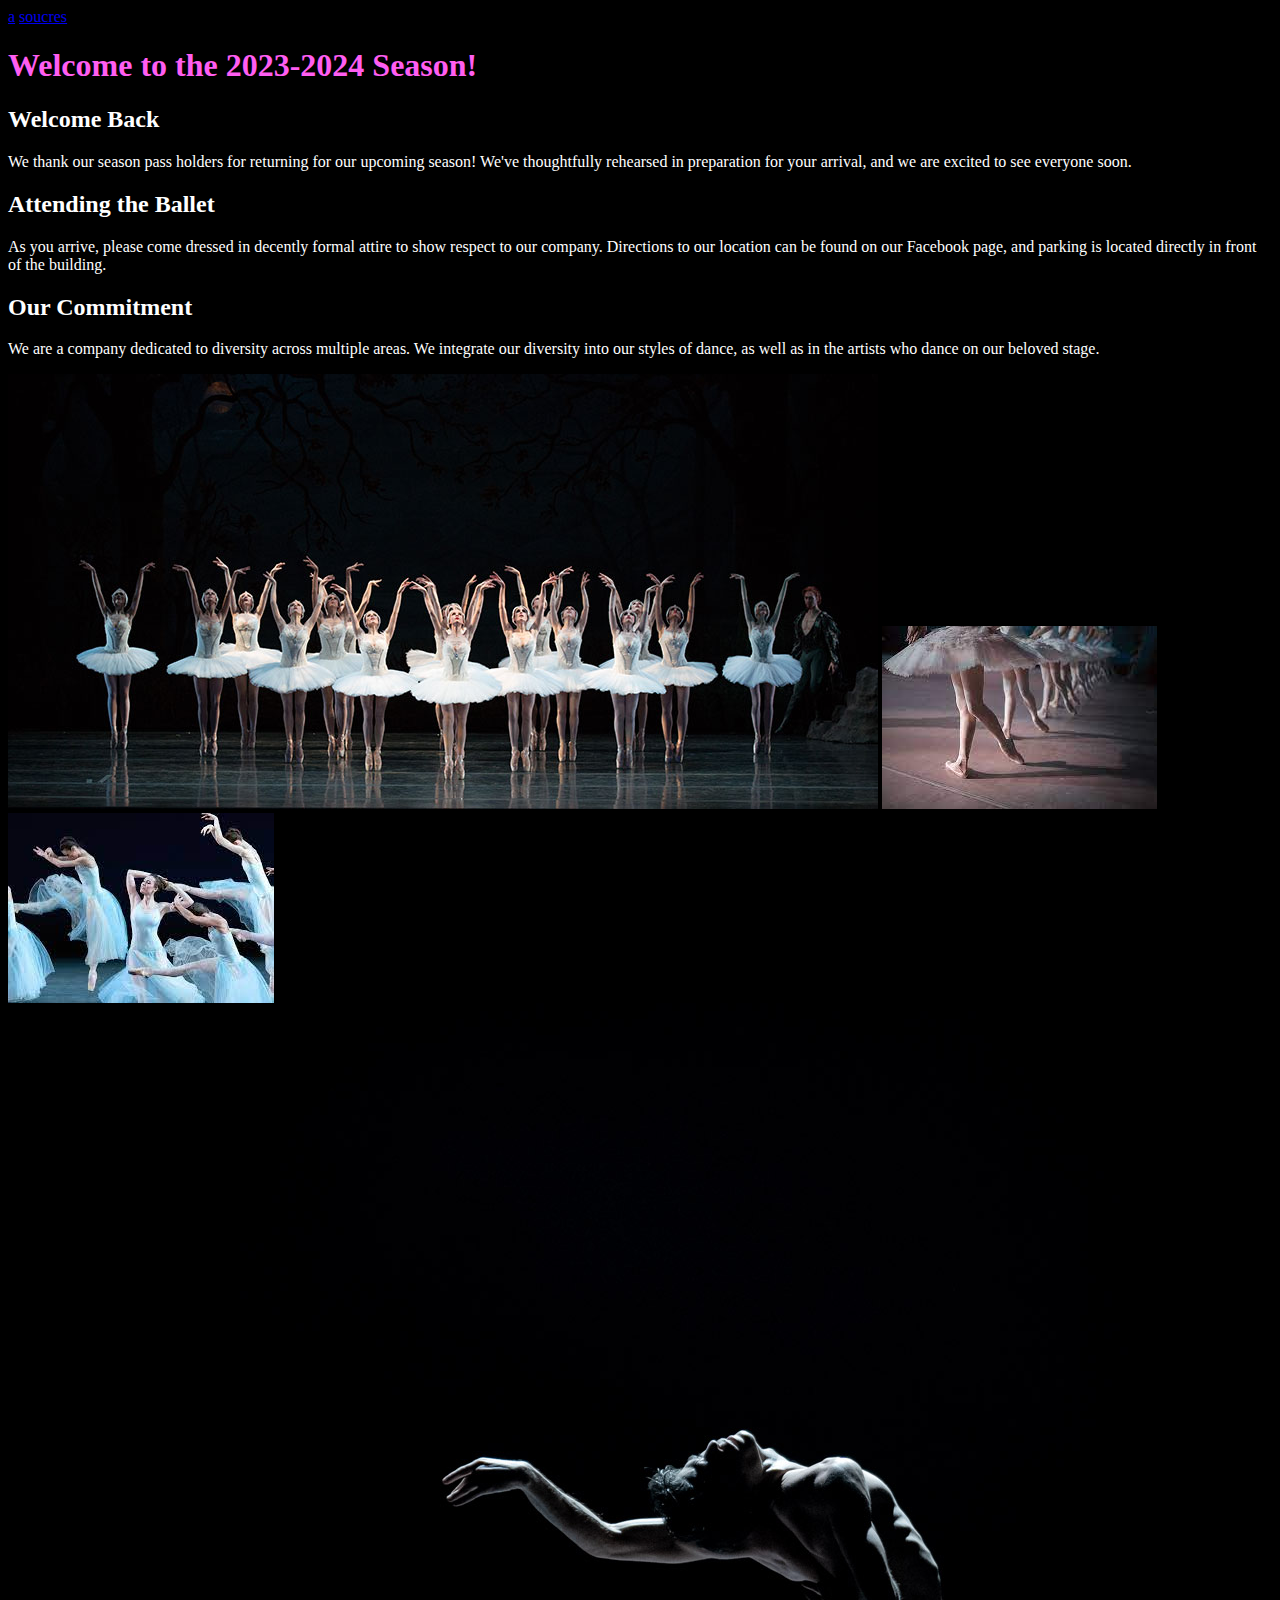
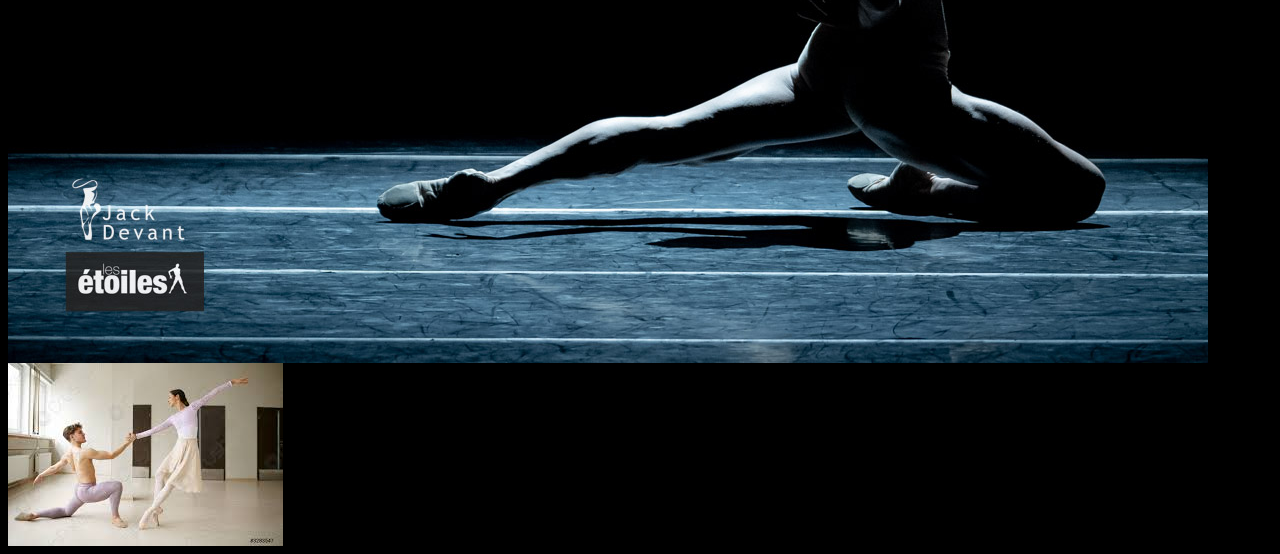
<file: six/index.html>
<html>
<head><title>Genovay Ballet</title>
<style>
	body {
		background: black;
		color: white;
		font-family: serif
	}

	h1 {
		color: #FF5EF1;
		font-family: cursive;
	}
</style>
</head>
<body>
<nav>
	<a href="a.html">a</a>
	<a href="sorces.html">soucres</a>
</nav>
<h1>Welcome to the 2023-2024 Season!</h1>

<h2>Welcome Back</h2>
<p>
	We thank our season pass holders for returning for our upcoming season! We've thoughtfully rehearsed in preparation for your arrival, and we are excited to see everyone soon.
</p>

<h2>Attending the Ballet</h2>
<p>
	As you arrive, please come dressed in decently formal attire to show respect to our company. Directions to our location can be found on our Facebook page, and parking is located directly in front of the building.
</p>

<h2>Our Commitment</h2>
<p>
	We are a company dedicated to diversity across multiple areas. We integrate our diversity into our styles of dance, as well as in the artists who dance on our beloved stage.
</p>
<img src="ballet1.jpg"/>
<img src="ballet2.jpg"/>
<img src="ballet3.jpg"/>
<img src="ballet4.jpg"/>
<img src="ballet5.jpg"/>
</body>
</html>
</file>
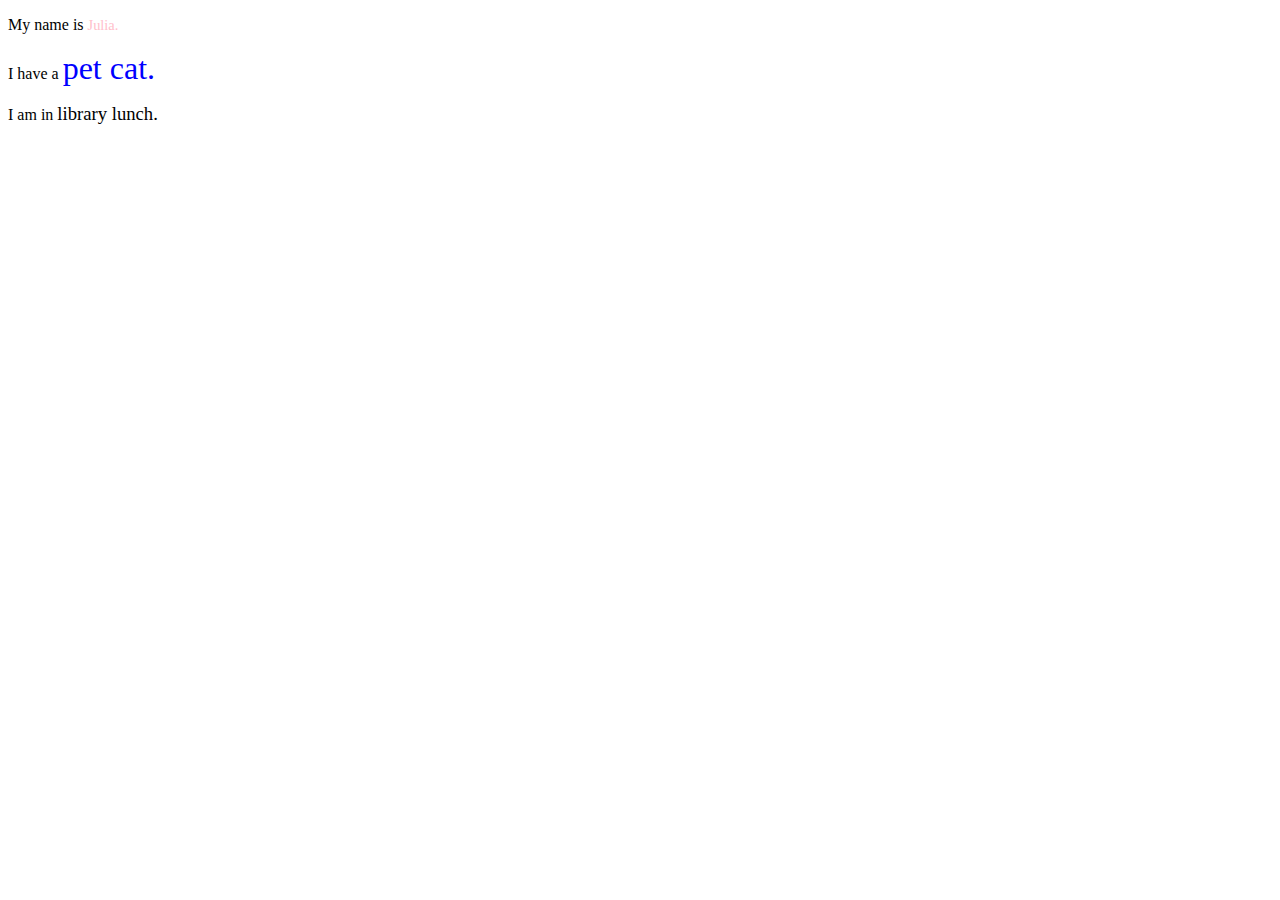
<file: uneit 4/index.html>
<!DOCTYPE html>
<html lang="en">
<head>
    <meta charset="UTF-8">
    <title>About Me Page</title>
    <style>
        .c {
            font-size: 90%;
        }

        .b {
            font-size: 2.0rem;
        }

    </style>
    <link rel="stylesheet" href="About_Me.css">
</head>
  
<body>
    <p>My name is <span class="c" style="color: pink;">Julia.</span></p>
    <p>I have a <span class="b" style="color: blue;">pet cat.</span></p>
    <p>I am in <span class="s">library lunch.</span></p>
</body>
</html>
</file>
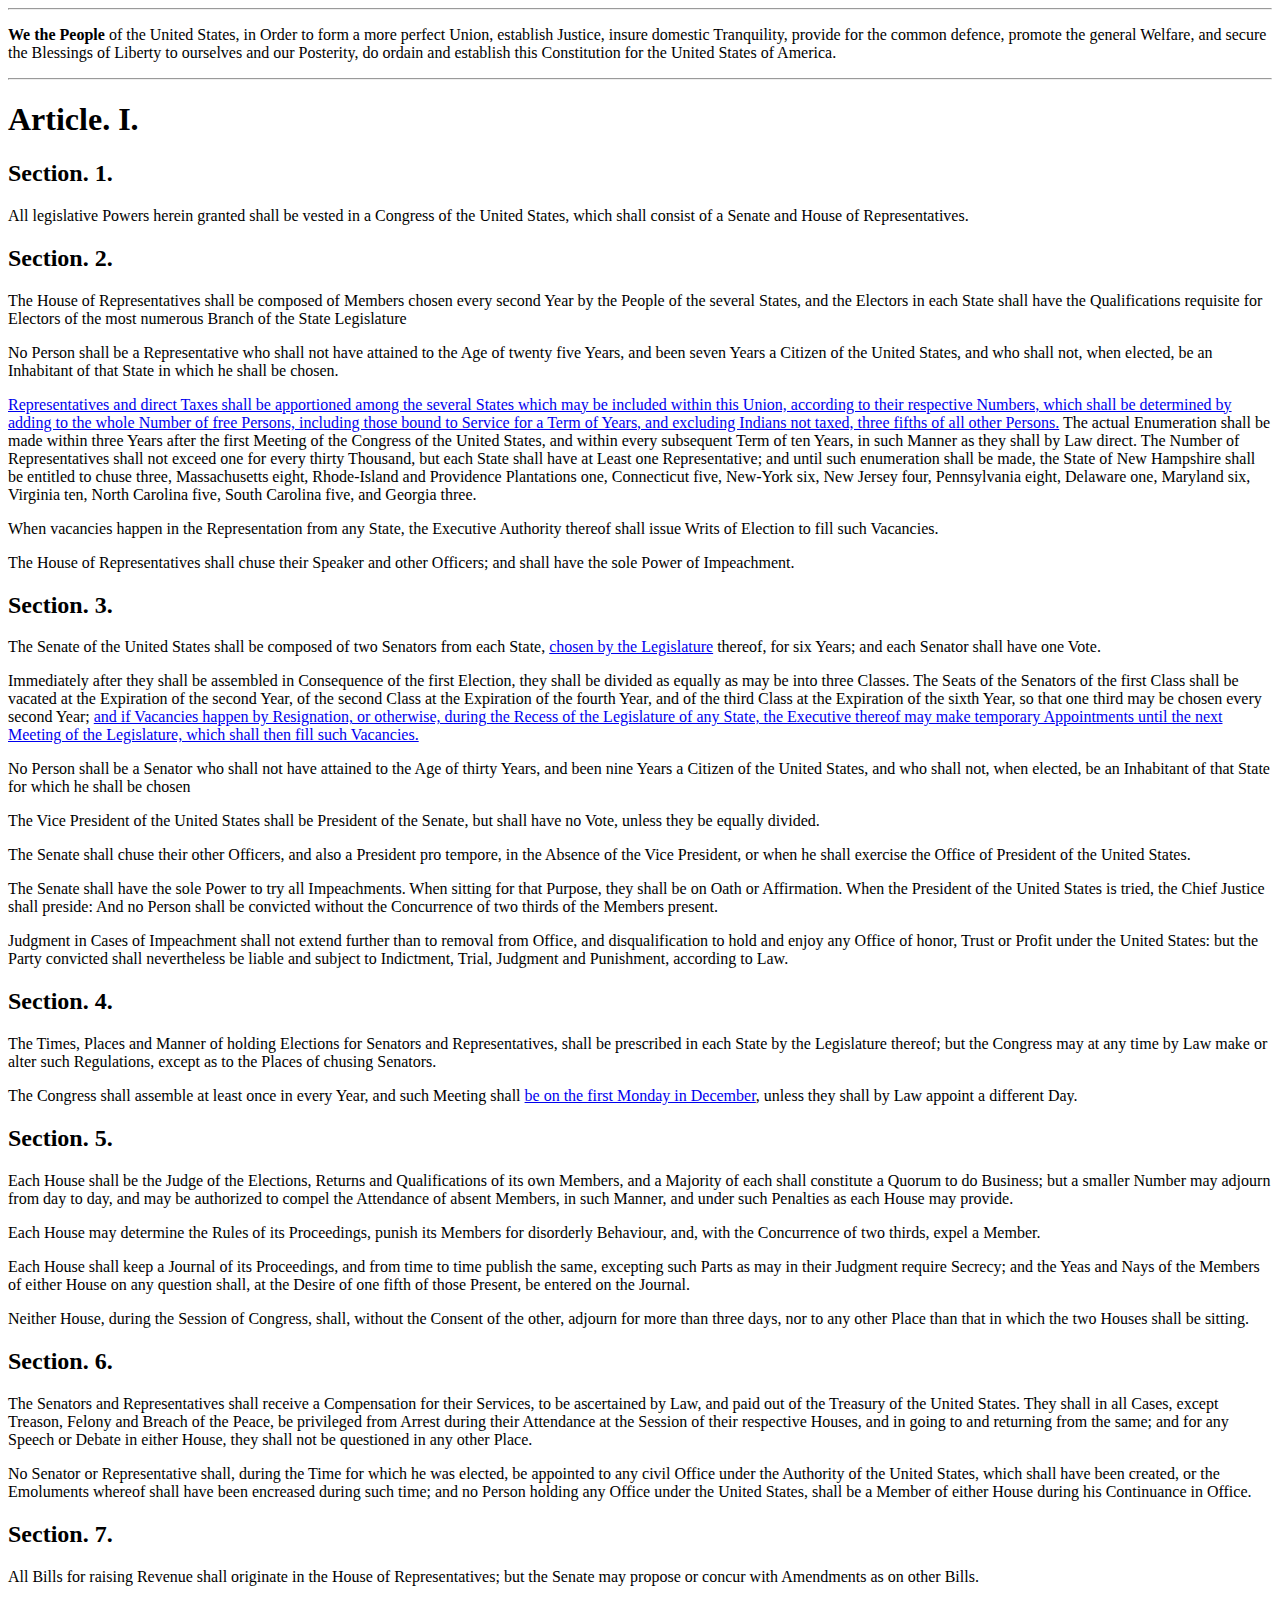
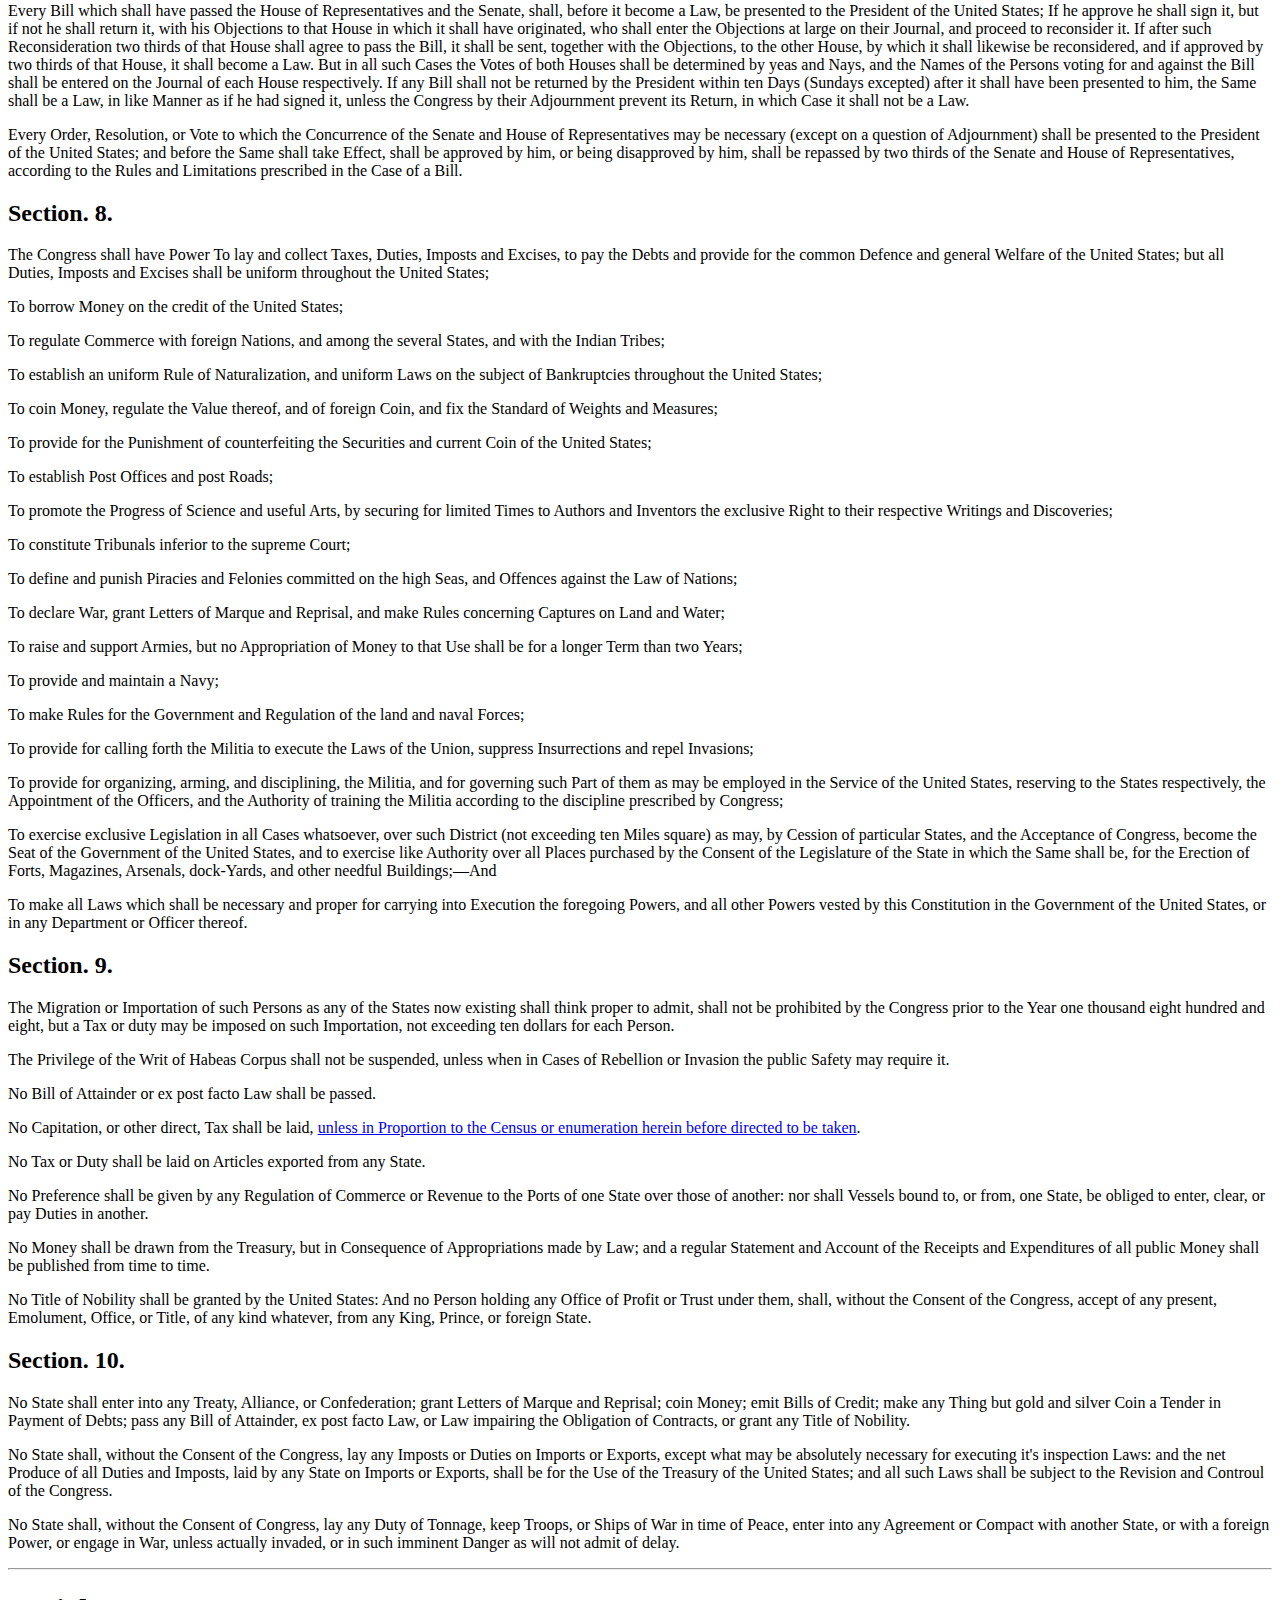
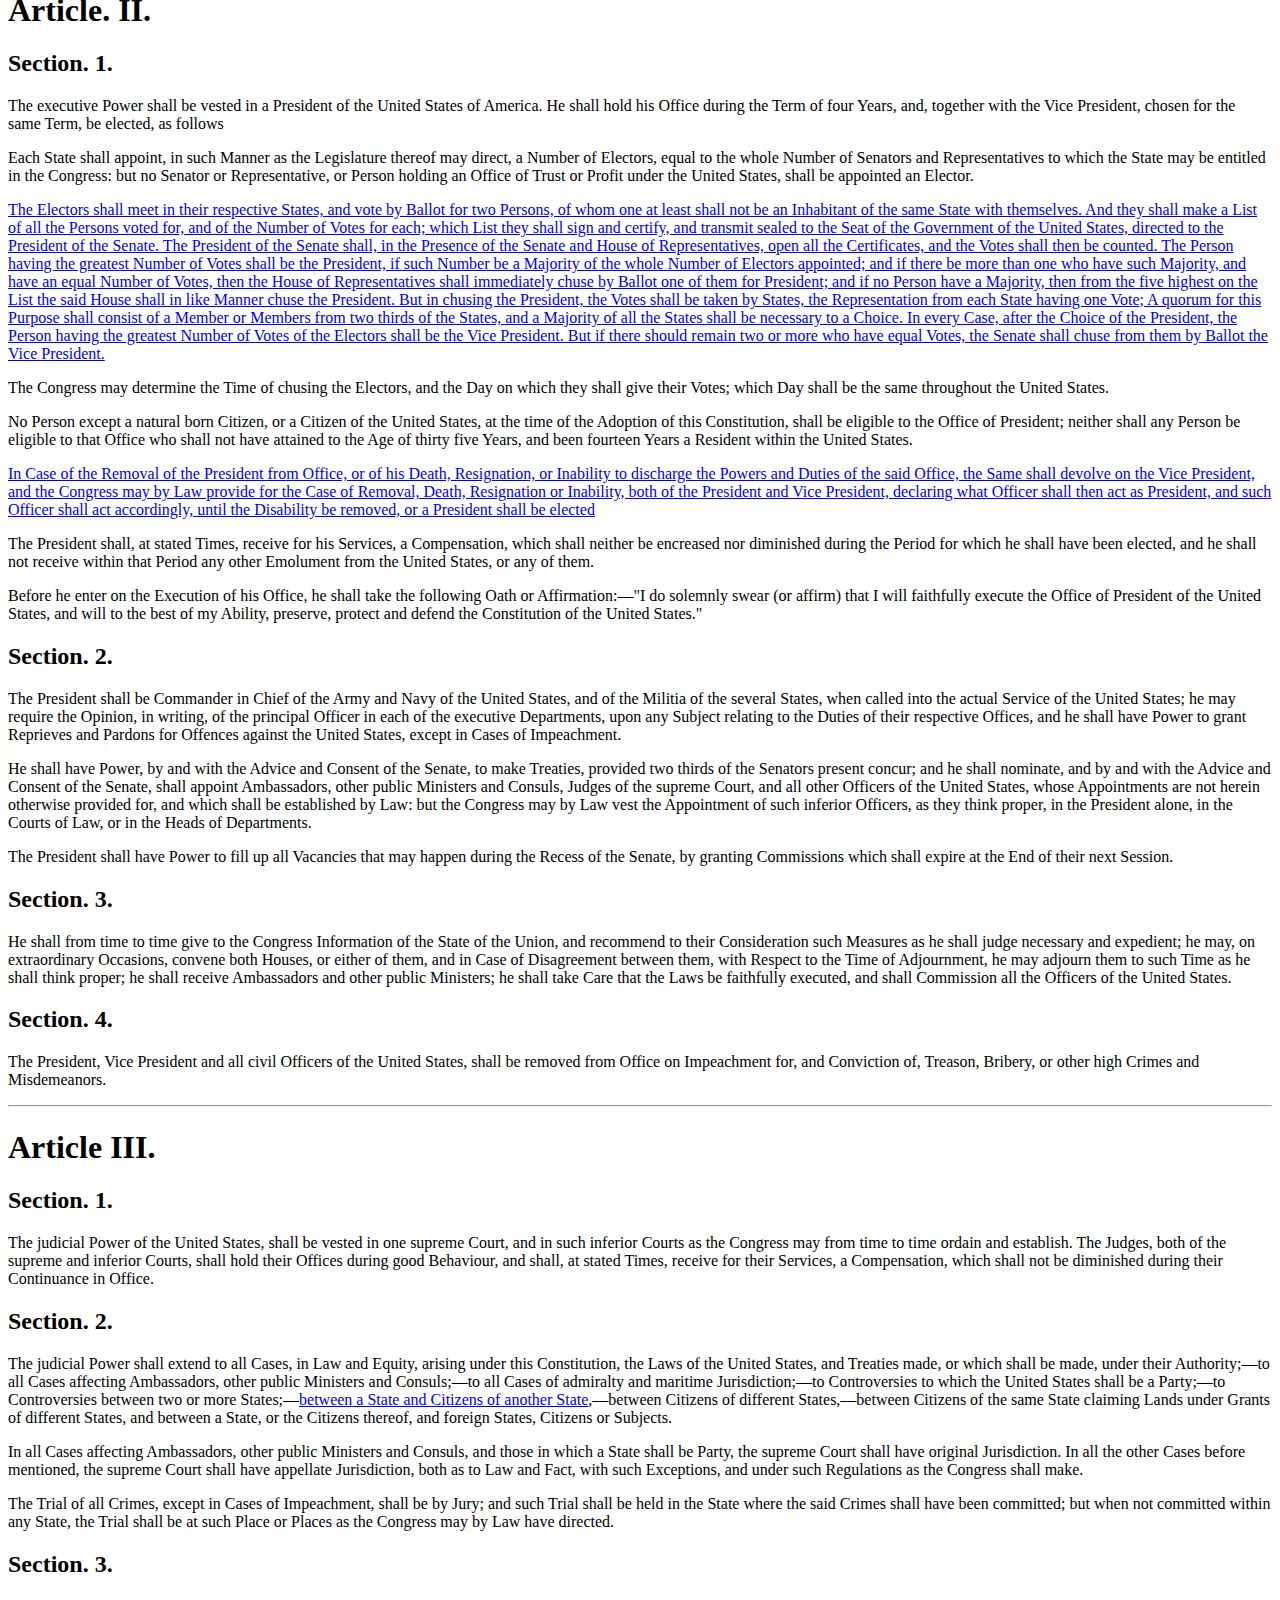
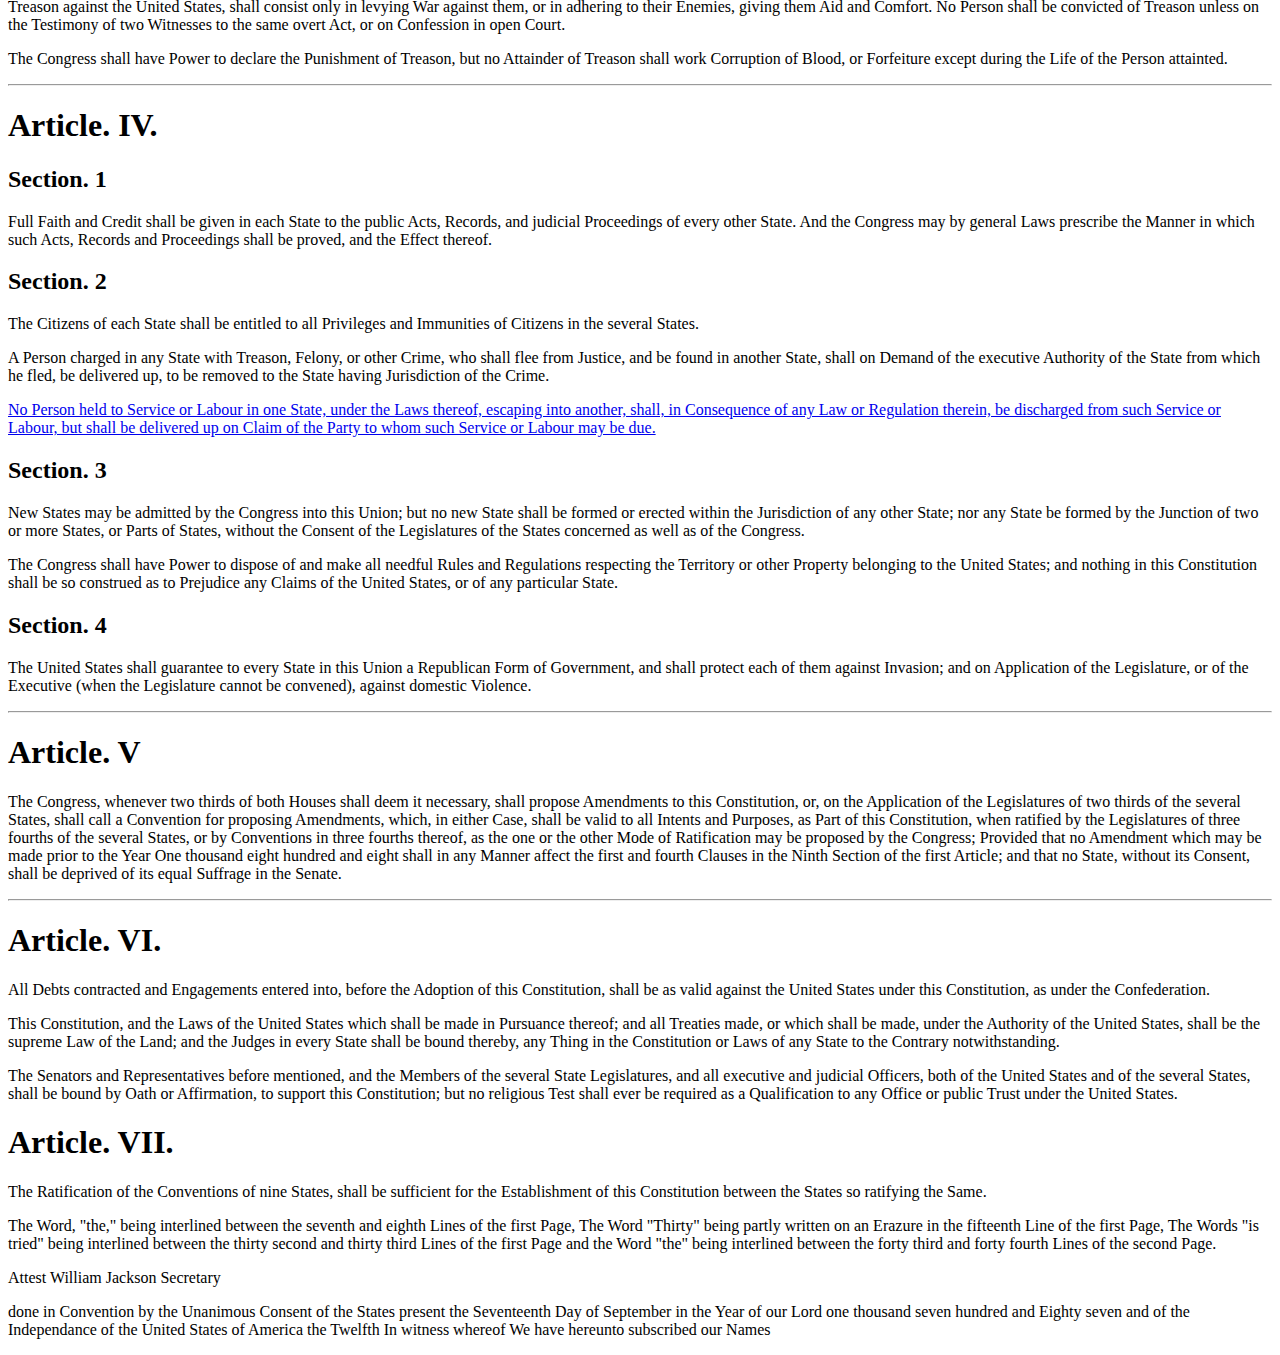
<file: unti 3/index.html>
<!DOCTYPE html>
<html lang="en">
<head>
    <meta charset="UTF-8">
    <title>United States Constitution</title>
</head>
<body>
    <hr>
    <p><b>We the People</b> of the United States, in Order to form a more perfect Union, establish Justice, insure domestic Tranquility, provide for the common defence, promote the general Welfare, and secure the Blessings of Liberty to ourselves and our Posterity, do ordain and establish this Constitution for the United States of America.</p>
    <hr>

    <h1>Article. I.</h1>
    <h2>Section. 1.</h2>
    <p>All legislative Powers herein granted shall be vested in a Congress of the United States, which shall consist of a Senate and House of Representatives.</p>
    <h2>Section. 2.</h2>
    <p>The House of Representatives shall be composed of Members chosen every second Year by the People of the several States, and the Electors in each State shall have the Qualifications requisite for Electors of the most numerous Branch of the State Legislature</p>
    <p>No Person shall be a Representative who shall not have attained to the Age of twenty five Years, and been seven Years a Citizen of the United States, and who shall not, when elected, be an Inhabitant of that State in which he shall be chosen.</p>
    <p><a href="http://www.archives.gov/exhibits/charters/constitution_amendments_11-27.html#14">Representatives and direct Taxes shall be apportioned among the several States which may be included within this Union, according to their respective Numbers, which shall be determined by adding to the whole Number of free Persons, including those bound to Service for a Term of Years, and excluding Indians not taxed, three fifths of all other Persons.</a>
    The actual Enumeration shall be made within three Years after the first Meeting of the Congress of the United States, and within every subsequent Term of ten Years, in such Manner as they shall by Law direct. The Number of Representatives shall not exceed one for every thirty Thousand, but each State shall have at Least one Representative; and until such enumeration shall be made, the State of New Hampshire shall be entitled to chuse three, Massachusetts eight, Rhode-Island and Providence Plantations one, Connecticut five, New-York six, New Jersey four, Pennsylvania eight, Delaware one, Maryland six, Virginia ten, North Carolina five, South Carolina five, and Georgia three.</p>
    <p>When vacancies happen in the Representation from any State, the Executive Authority thereof shall issue Writs of Election to fill such Vacancies.</p>
    <p>The House of Representatives shall chuse their Speaker and other Officers; and shall have the sole Power of Impeachment.</p>
    <h2>Section. 3.</h2>
    <p>The Senate of the United States shall be composed of two Senators from each State, <a href="http://www.archives.gov/exhibits/charters/constitution_amendments_11-27.html#17">chosen by the Legislature</a> thereof, for six Years; and each Senator shall have one Vote.</p>
    <p>Immediately after they shall be assembled in Consequence of the first Election, they shall be divided as equally as
        may be into three Classes. The Seats of the Senators of the first Class shall be vacated at the Expiration of the
        second Year, of the second Class at the Expiration of the fourth Year, and of the third Class at the Expiration of the
        sixth Year, so that one third may be chosen every second Year; <a href="http://www.archives.gov/exhibits/charters/constitution_amendments_11-27.html#17">and if Vacancies happen by Resignation, or
        otherwise, during the Recess of the Legislature of any State, the Executive thereof may make temporary
        Appointments until the next Meeting of the Legislature, which shall then fill such Vacancies.</a></p>
    <p>No Person shall be a Senator who shall not have attained to the Age of thirty Years, and been nine Years a Citizen of
        the United States, and who shall not, when elected, be an Inhabitant of that State for which he shall be chosen</p>
    <p>The Vice President of the United States shall be President of the Senate, but shall have no Vote, unless they be
        equally divided.</p>
    <p>The Senate shall chuse their other Officers, and also a President pro tempore, in the Absence of the Vice President,
        or when he shall exercise the Office of President of the United States.</p>
    <p>The Senate shall have the sole Power to try all Impeachments. When sitting for that Purpose, they shall be on Oath
        or Affirmation. When the President of the United States is tried, the Chief Justice shall preside: And no Person shall
        be convicted without the Concurrence of two thirds of the Members present.</p>
    <p>Judgment in Cases of Impeachment shall not extend further than to removal from Office, and disqualification to hold
        and enjoy any Office of honor, Trust or Profit under the United States: but the Party convicted shall nevertheless be
        liable and subject to Indictment, Trial, Judgment and Punishment, according to Law.</p>
    <h2>Section. 4.</h2>
    <p>The Times, Places and Manner of holding Elections for Senators and Representatives, shall be prescribed in each
        State by the Legislature thereof; but the Congress may at any time by Law make or alter such Regulations, except as
        to the Places of chusing Senators.</p>
    <p>The Congress shall assemble at least once in every Year, and such Meeting shall <a href="http://www.archives.gov/exhibits/charters/constitution_amendments_11-27.html#20">be on the first Monday in
        December</a>, unless they shall by Law appoint a different Day.</p>
    <h2>Section. 5.</h2>
    <p>Each House shall be the Judge of the Elections, Returns and Qualifications of its own Members, and a Majority of
        each shall constitute a Quorum to do Business; but a smaller Number may adjourn from day to day, and may be
        authorized to compel the Attendance of absent Members, in such Manner, and under such Penalties as each House
        may provide.</p>
    <p>Each House may determine the Rules of its Proceedings, punish its Members for disorderly Behaviour, and, with the
        Concurrence of two thirds, expel a Member.</p>
    <p>Each House shall keep a Journal of its Proceedings, and from time to time publish the same, excepting such Parts as
        may in their Judgment require Secrecy; and the Yeas and Nays of the Members of either House on any question
        shall, at the Desire of one fifth of those Present, be entered on the Journal.</p>
    <p>Neither House, during the Session of Congress, shall, without the Consent of the other, adjourn for more than three
        days, nor to any other Place than that in which the two Houses shall be sitting.</p>
    <h2>Section. 6.</h2>
    <p>The Senators and Representatives shall receive a Compensation for their Services, to be ascertained by Law, and
        paid out of the Treasury of the United States. They shall in all Cases, except Treason, Felony and Breach of the
        Peace, be privileged from Arrest during their Attendance at the Session of their respective Houses, and in going to
        and returning from the same; and for any Speech or Debate in either House, they shall not be questioned in any other
        Place.</p>
    <p>No Senator or Representative shall, during the Time for which he was elected, be appointed to any civil Office under
        the Authority of the United States, which shall have been created, or the Emoluments whereof shall have been
        encreased during such time; and no Person holding any Office under the United States, shall be a Member of either
        House during his Continuance in Office.</p>
    <h2>Section. 7.</h2>
    <p>All Bills for raising Revenue shall originate in the House of Representatives; but the Senate may propose or concur
        with Amendments as on other Bills.</p>
    <p>Every Bill which shall have passed the House of Representatives and the Senate, shall, before it become a Law, be
        presented to the President of the United States; If he approve he shall sign it, but if not he shall return it, with his
        Objections to that House in which it shall have originated, who shall enter the Objections at large on their Journal,
        and proceed to reconsider it. If after such Reconsideration two thirds of that House shall agree to pass the Bill, it shall
        be sent, together with the Objections, to the other House, by which it shall likewise be reconsidered, and if approved
        by two thirds of that House, it shall become a Law. But in all such Cases the Votes of both Houses shall be
        determined by yeas and Nays, and the Names of the Persons voting for and against the Bill shall be entered on the
        Journal of each House respectively. If any Bill shall not be returned by the President within ten Days (Sundays
        excepted) after it shall have been presented to him, the Same shall be a Law, in like Manner as if he had signed it,
        unless the Congress by their Adjournment prevent its Return, in which Case it shall not be a Law.</p>
    <p>Every Order, Resolution, or Vote to which the Concurrence of the Senate and House of Representatives may be
        necessary (except on a question of Adjournment) shall be presented to the President of the United States; and before
        the Same shall take Effect, shall be approved by him, or being disapproved by him, shall be repassed by two thirds of
        the Senate and House of Representatives, according to the Rules and Limitations prescribed in the Case of a Bill.</p>
    <h2>Section. 8.</h2>
    <p>The Congress shall have Power To lay and collect Taxes, Duties, Imposts and Excises, to pay the Debts and provide
        for the common Defence and general Welfare of the United States; but all Duties, Imposts and Excises shall be
        uniform throughout the United States;</p>
    <p>To borrow Money on the credit of the United States;</p>
    <p>To regulate Commerce with foreign Nations, and among the several States, and with the Indian Tribes;</p>
    <p>To establish an uniform Rule of Naturalization, and uniform Laws on the subject of Bankruptcies throughout the
        United States;</p>
    <p>To coin Money, regulate the Value thereof, and of foreign Coin, and fix the Standard of Weights and Measures;</p>
    <p>To provide for the Punishment of counterfeiting the Securities and current Coin of the United States;</p>
    <p>To establish Post Offices and post Roads;</p>
    <p>To promote the Progress of Science and useful Arts, by securing for limited Times to Authors and Inventors the
        exclusive Right to their respective Writings and Discoveries;</p>
    <p>To constitute Tribunals inferior to the supreme Court;</p>
    <p>To define and punish Piracies and Felonies committed on the high Seas, and Offences against the Law of Nations;</p>
    <p>To declare War, grant Letters of Marque and Reprisal, and make Rules concerning Captures on Land and Water;</p>
    <p>To raise and support Armies, but no Appropriation of Money to that Use shall be for a longer Term than two Years;</p>
    <p>To provide and maintain a Navy;</p>
    <p>To make Rules for the Government and Regulation of the land and naval Forces;</p>
    <p>To provide for calling forth the Militia to execute the Laws of the Union, suppress Insurrections and repel Invasions;</p>
    <p>To provide for organizing, arming, and disciplining, the Militia, and for governing such Part of them as may be
        employed in the Service of the United States, reserving to the States respectively, the Appointment of the Officers,
        and the Authority of training the Militia according to the discipline prescribed by Congress;</p>
    <p>To exercise exclusive Legislation in all Cases whatsoever, over such District (not exceeding ten Miles square) as
        may, by Cession of particular States, and the Acceptance of Congress, become the Seat of the Government of the
        United States, and to exercise like Authority over all Places purchased by the Consent of the Legislature of the State
        in which the Same shall be, for the Erection of Forts, Magazines, Arsenals, dock-Yards, and other needful
        Buildings;—And</p>
    <p>To make all Laws which shall be necessary and proper for carrying into Execution the foregoing Powers, and all other
        Powers vested by this Constitution in the Government of the United States, or in any Department or Officer thereof.</p>
    <h2>Section. 9.</h2>
    <p>The Migration or Importation of such Persons as any of the States now existing shall think proper to admit, shall not
        be prohibited by the Congress prior to the Year one thousand eight hundred and eight, but a Tax or duty may be
        imposed on such Importation, not exceeding ten dollars for each Person.</p>
    <p>The Privilege of the Writ of Habeas Corpus shall not be suspended, unless when in Cases of Rebellion or Invasion
        the public Safety may require it.</p>
    <p>No Bill of Attainder or ex post facto Law shall be passed.</p>
    <p>No Capitation, or other direct, Tax shall be laid, <a href="http://www.archives.gov/exhibits/charters/constitution_amendments_11-27.html#16">unless in Proportion to the Census or enumeration herein before
        directed to be taken</a>.</p>
    <p>No Tax or Duty shall be laid on Articles exported from any State.</p>
    <p>No Preference shall be given by any Regulation of Commerce or Revenue to the Ports of one State over those of
        another: nor shall Vessels bound to, or from, one State, be obliged to enter, clear, or pay Duties in another.</p>
    <p>No Money shall be drawn from the Treasury, but in Consequence of Appropriations made by Law; and a regular
        Statement and Account of the Receipts and Expenditures of all public Money shall be published from time to time.</p>
    <p>No Title of Nobility shall be granted by the United States: And no Person holding any Office of Profit or Trust under
        them, shall, without the Consent of the Congress, accept of any present, Emolument, Office, or Title, of any kind
        whatever, from any King, Prince, or foreign State.</p>

    <h2>Section. 10.</h2>
    <p>No State shall enter into any Treaty, Alliance, or Confederation; grant Letters of Marque and Reprisal; coin Money;
        emit Bills of Credit; make any Thing but gold and silver Coin a Tender in Payment of Debts; pass any Bill of Attainder,
        ex post facto Law, or Law impairing the Obligation of Contracts, or grant any Title of Nobility.</p>
    <p>No State shall, without the Consent of the Congress, lay any Imposts or Duties on Imports or Exports, except what
        may be absolutely necessary for executing it's inspection Laws: and the net Produce of all Duties and Imposts, laid by
        any State on Imports or Exports, shall be for the Use of the Treasury of the United States; and all such Laws shall be
        subject to the Revision and Controul of the Congress.</p>
    <p>No State shall, without the Consent of Congress, lay any Duty of Tonnage, keep Troops, or Ships of War in time of
        Peace, enter into any Agreement or Compact with another State, or with a foreign Power, or engage in War, unless
        actually invaded, or in such imminent Danger as will not admit of delay.</p>
    
    <hr>
    <h1>Article. II.</h1>
    <h2>Section. 1.</h2>
    <p>The executive Power shall be vested in a President of the United States of America. He shall hold his Office during
        the Term of four Years, and, together with the Vice President, chosen for the same Term, be elected, as follows</p>
    <p>Each State shall appoint, in such Manner as the Legislature thereof may direct, a Number of Electors, equal to the
        whole Number of Senators and Representatives to which the State may be entitled in the Congress: but no Senator
        or Representative, or Person holding an Office of Trust or Profit under the United States, shall be appointed an
        Elector.</p>
    <p><a href="http://www.archives.gov/exhibits/charters/constitution_amendments_11-27.html#12">The Electors shall meet in their respective States, and vote by Ballot for two Persons, of whom one at least shall not
        be an Inhabitant of the same State with themselves. And they shall make a List of all the Persons voted for, and of
        the Number of Votes for each; which List they shall sign and certify, and transmit sealed to the Seat of the
        Government of the United States, directed to the President of the Senate. The President of the Senate shall, in the
        Presence of the Senate and House of Representatives, open all the Certificates, and the Votes shall then be counted.
        The Person having the greatest Number of Votes shall be the President, if such Number be a Majority of the whole
        Number of Electors appointed; and if there be more than one who have such Majority, and have an equal Number of
        Votes, then the House of Representatives shall immediately chuse by Ballot one of them for President; and if no
        Person have a Majority, then from the five highest on the List the said House shall in like Manner chuse the
        President. But in chusing the President, the Votes shall be taken by States, the Representation from each State
        having one Vote; A quorum for this Purpose shall consist of a Member or Members from two thirds of the States, and
        a Majority of all the States shall be necessary to a Choice. In every Case, after the Choice of the President, the
        Person having the greatest Number of Votes of the Electors shall be the Vice President. But if there should remain
        two or more who have equal Votes, the Senate shall chuse from them by Ballot the Vice President.</a></p>
    <p>The Congress may determine the Time of chusing the Electors, and the Day on which they shall give their Votes;
        which Day shall be the same throughout the United States.</p>
    <p>No Person except a natural born Citizen, or a Citizen of the United States, at the time of the Adoption of this
        Constitution, shall be eligible to the Office of President; neither shall any Person be eligible to that Office who shall
        not have attained to the Age of thirty five Years, and been fourteen Years a Resident within the United States.</p>
    <p><a href="http://www.archives.gov/exhibits/charters/constitution_amendments_11-27.html#25">In Case of the Removal of the President from Office, or of his Death, Resignation, or Inability to discharge the Powers
        and Duties of the said Office, the Same shall devolve on the Vice President, and the Congress may by Law provide
        for the Case of Removal, Death, Resignation or Inability, both of the President and Vice President, declaring what
        Officer shall then act as President, and such Officer shall act accordingly, until the Disability be removed, or a
        President shall be elected</a></p>
    <p>The President shall, at stated Times, receive for his Services, a Compensation, which shall neither be encreased nor
        diminished during the Period for which he shall have been elected, and he shall not receive within that Period any
        other Emolument from the United States, or any of them.</p>
    <p>Before he enter on the Execution of his Office, he shall take the following Oath or Affirmation:—"I do solemnly swear
        (or affirm) that I will faithfully execute the Office of President of the United States, and will to the best of my Ability,
        preserve, protect and defend the Constitution of the United States."</p>
    
    <h2>Section. 2.</h2>
    <p>The President shall be Commander in Chief of the Army and Navy of the United States, and of the Militia of the
        several States, when called into the actual Service of the United States; he may require the Opinion, in writing, of the
        principal Officer in each of the executive Departments, upon any Subject relating to the Duties of their respective
        Offices, and he shall have Power to grant Reprieves and Pardons for Offences against the United States, except in
        Cases of Impeachment.</p>
    <p>He shall have Power, by and with the Advice and Consent of the Senate, to make Treaties, provided two thirds of the
        Senators present concur; and he shall nominate, and by and with the Advice and Consent of the Senate, shall
        appoint Ambassadors, other public Ministers and Consuls, Judges of the supreme Court, and all other Officers of the
        United States, whose Appointments are not herein otherwise provided for, and which shall be established by Law: but
        the Congress may by Law vest the Appointment of such inferior Officers, as they think proper, in the President alone,
        in the Courts of Law, or in the Heads of Departments.</p>
    <p>The President shall have Power to fill up all Vacancies that may happen during the Recess of the Senate, by granting
        Commissions which shall expire at the End of their next Session.</p>
    
    <h2>Section. 3.</h2>
    <p>He shall from time to time give to the Congress Information of the State of the Union, and recommend to their
        Consideration such Measures as he shall judge necessary and expedient; he may, on extraordinary Occasions,
        convene both Houses, or either of them, and in Case of Disagreement between them, with Respect to the Time of
        Adjournment, he may adjourn them to such Time as he shall think proper; he shall receive Ambassadors and other
        public Ministers; he shall take Care that the Laws be faithfully executed, and shall Commission all the Officers of the
        United States.</p>

    <h2>Section. 4.</h2>
    <p>The President, Vice President and all civil Officers of the United States, shall be removed from Office on
        Impeachment for, and Conviction of, Treason, Bribery, or other high Crimes and Misdemeanors.</p>
    
    <hr>
    <h1>Article III.</h1>
    <h2>Section. 1.</h2>
    <p>The judicial Power of the United States, shall be vested in one supreme Court, and in such inferior Courts as the
        Congress may from time to time ordain and establish. The Judges, both of the supreme and inferior Courts, shall hold
        their Offices during good Behaviour, and shall, at stated Times, receive for their Services, a Compensation, which
        shall not be diminished during their Continuance in Office.</p>
    
    <h2>Section. 2.</h2>
    <p>The judicial Power shall extend to all Cases, in Law and Equity, arising under this Constitution, the Laws of the United
        States, and Treaties made, or which shall be made, under their Authority;—to all Cases affecting Ambassadors, other
        public Ministers and Consuls;—to all Cases of admiralty and maritime Jurisdiction;—to Controversies to which the
        United States shall be a Party;—to Controversies between two or more States;—<a href="http://www.archives.gov/exhibits/charters/constitution_amendments_11-27.html#11">between a State and Citizens of
        another State</a>,—between Citizens of different States,—between Citizens of the same State claiming Lands under
        Grants of different States, and between a State, or the Citizens thereof, and foreign States, Citizens or Subjects.</p>
    <p>In all Cases affecting Ambassadors, other public Ministers and Consuls, and those in which a State shall be Party,
        the supreme Court shall have original Jurisdiction. In all the other Cases before mentioned, the supreme Court shall
        have appellate Jurisdiction, both as to Law and Fact, with such Exceptions, and under such Regulations as the
        Congress shall make.</p>
    <p>The Trial of all Crimes, except in Cases of Impeachment, shall be by Jury; and such Trial shall be held in the State
        where the said Crimes shall have been committed; but when not committed within any State, the Trial shall be at
        such Place or Places as the Congress may by Law have directed.</p>
    
    <h2>Section. 3.</h2>
    <p>Treason against the United States, shall consist only in levying War against them, or in adhering to their Enemies,
        giving them Aid and Comfort. No Person shall be convicted of Treason unless on the Testimony of two Witnesses to
        the same overt Act, or on Confession in open Court.</p>
    <p>The Congress shall have Power to declare the Punishment of Treason, but no Attainder of Treason shall work
        Corruption of Blood, or Forfeiture except during the Life of the Person attainted.</p>
    
    <hr>
    <h1>Article. IV.</h1>
    <h2>Section. 1</h2>
    <p>Full Faith and Credit shall be given in each State to the public Acts, Records, and judicial Proceedings of every other
        State. And the Congress may by general Laws prescribe the Manner in which such Acts, Records and Proceedings
        shall be proved, and the Effect thereof.</p>

    <h2>Section. 2</h2>
    <p>The Citizens of each State shall be entitled to all Privileges and Immunities of Citizens in the several States.</p>
    <p>A Person charged in any State with Treason, Felony, or other Crime, who shall flee from Justice, and be found in
        another State, shall on Demand of the executive Authority of the State from which he fled, be delivered up, to be
        removed to the State having Jurisdiction of the Crime.</p>
    <p><a href="http://www.archives.gov/exhibits/charters/constitution_amendments_11-27.html#13">No Person held to Service or Labour in one State, under the Laws thereof, escaping into another, shall, in
        Consequence of any Law or Regulation therein, be discharged from such Service or Labour, but shall be delivered up
        on Claim of the Party to whom such Service or Labour may be due.</a></p>

    <h2>Section. 3</h2>
    <p>New States may be admitted by the Congress into this Union; but no new State shall be formed or erected within the
        Jurisdiction of any other State; nor any State be formed by the Junction of two or more States, or Parts of States,
        without the Consent of the Legislatures of the States concerned as well as of the Congress.</p>
    <p>The Congress shall have Power to dispose of and make all needful Rules and Regulations respecting the Territory or
        other Property belonging to the United States; and nothing in this Constitution shall be so construed as to Prejudice
        any Claims of the United States, or of any particular State.</p>
    
    <h2>Section. 4</h2>
    <p>The United States shall guarantee to every State in this Union a Republican Form of Government, and shall protect
        each of them against Invasion; and on Application of the Legislature, or of the Executive (when the Legislature cannot
        be convened), against domestic Violence.</p>
    
    <hr>
    <h1>Article. V</h1>
    <p>The Congress, whenever two thirds of both Houses shall deem it necessary, shall propose Amendments to this
        Constitution, or, on the Application of the Legislatures of two thirds of the several States, shall call a Convention for
        proposing Amendments, which, in either Case, shall be valid to all Intents and Purposes, as Part of this Constitution,
        when ratified by the Legislatures of three fourths of the several States, or by Conventions in three fourths thereof, as
        the one or the other Mode of Ratification may be proposed by the Congress; Provided that no Amendment which may
        be made prior to the Year One thousand eight hundred and eight shall in any Manner affect the first and fourth
        Clauses in the Ninth Section of the first Article; and that no State, without its Consent, shall be deprived of its equal
        Suffrage in the Senate.</p>

    <hr>
    <h1>Article. VI.</h1>
    <p>All Debts contracted and Engagements entered into, before the Adoption of this Constitution, shall be as valid against
        the United States under this Constitution, as under the Confederation.</p>
    <p>This Constitution, and the Laws of the United States which shall be made in Pursuance thereof; and all Treaties
        made, or which shall be made, under the Authority of the United States, shall be the supreme Law of the Land; and
        the Judges in every State shall be bound thereby, any Thing in the Constitution or Laws of any State to the Contrary
        notwithstanding.</p>
    <p>The Senators and Representatives before mentioned, and the Members of the several State Legislatures, and all
        executive and judicial Officers, both of the United States and of the several States, shall be bound by Oath or
        Affirmation, to support this Constitution; but no religious Test shall ever be required as a Qualification to any Office or
        public Trust under the United States.</p>
  
    <h1>Article. VII.</h1>
    <p>The Ratification of the Conventions of nine States, shall be sufficient for the Establishment of this Constitution
        between the States so ratifying the Same.</p>
    <p>The Word, "the," being interlined between the seventh and eighth Lines of the first Page, The Word "Thirty" being
        partly written on an Erazure in the fifteenth Line of the first Page, The Words "is tried" being interlined between the
        thirty second and thirty third Lines of the first Page and the Word "the" being interlined between the forty third and
        forty fourth Lines of the second Page.</p>

    <p>Attest William Jackson Secretary</p>
    <p>done in Convention by the Unanimous Consent of the States present the Seventeenth Day of September in the Year
        of our Lord one thousand seven hundred and Eighty seven and of the Independance of the United States of America
        the Twelfth In witness whereof We have hereunto subscribed our Names</p>
</body>
</html>
</file>
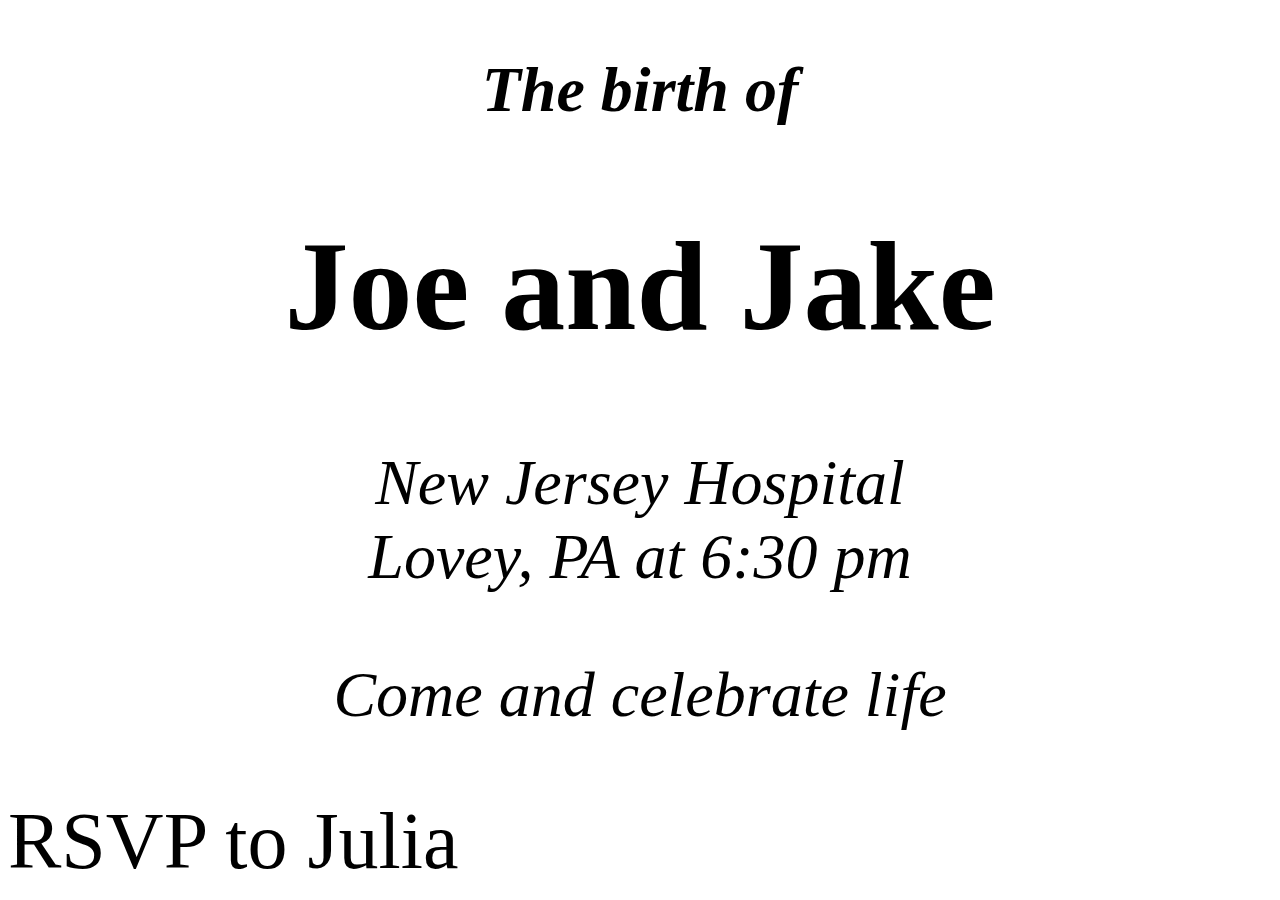
<file: uneit 4/cba/index.html>
<!DOCTYPE html>

<html lang="en">
  <head>
    <meta charset="utf-8">
    <title>Wedding invitation</title>
    
    <style>
      h2{
        font-weight: bold;
        font-style: italic;
        font-size: 4em;
      }
      h1{
        font-family: cursive;
        font-size: 8em;
      }
      p{
        font-style: italic;
        font-size: 4em;
      }
      p2{
        font-family: Times New Roman;
        font-size: 5em;
      }
    </style>
  </head>
  
  <body>
    <h2 style="text-align:center">The birth of </h2>
    <h1 style="text-align:center">Joe and Jake</h1>
    <p style="text-align:center"> New Jersey Hospital<br> Lovey, PA at 6:30 pm</p>
    <p style="text-align:center"> Come and celebrate life</p>
    <p2 style="text-align:center">RSVP to Julia</p2>
  </body>
</html>
</file>
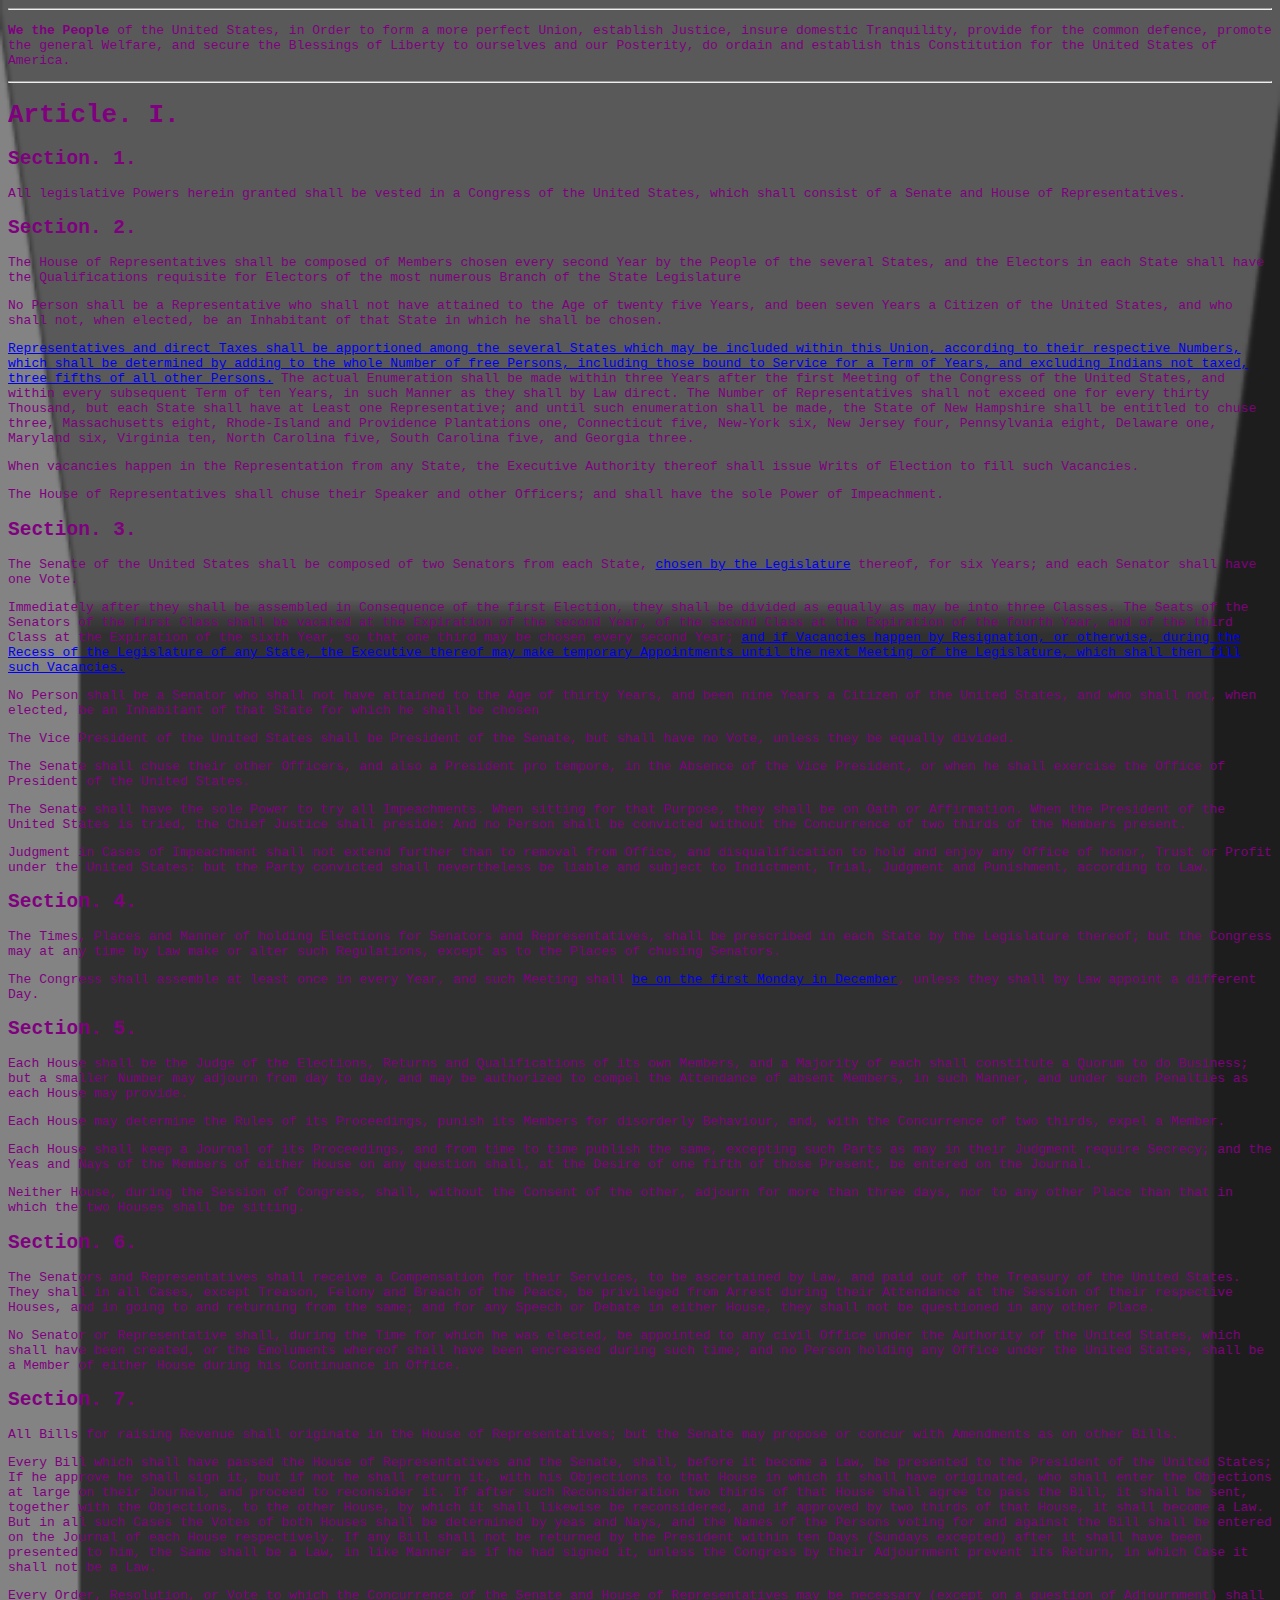
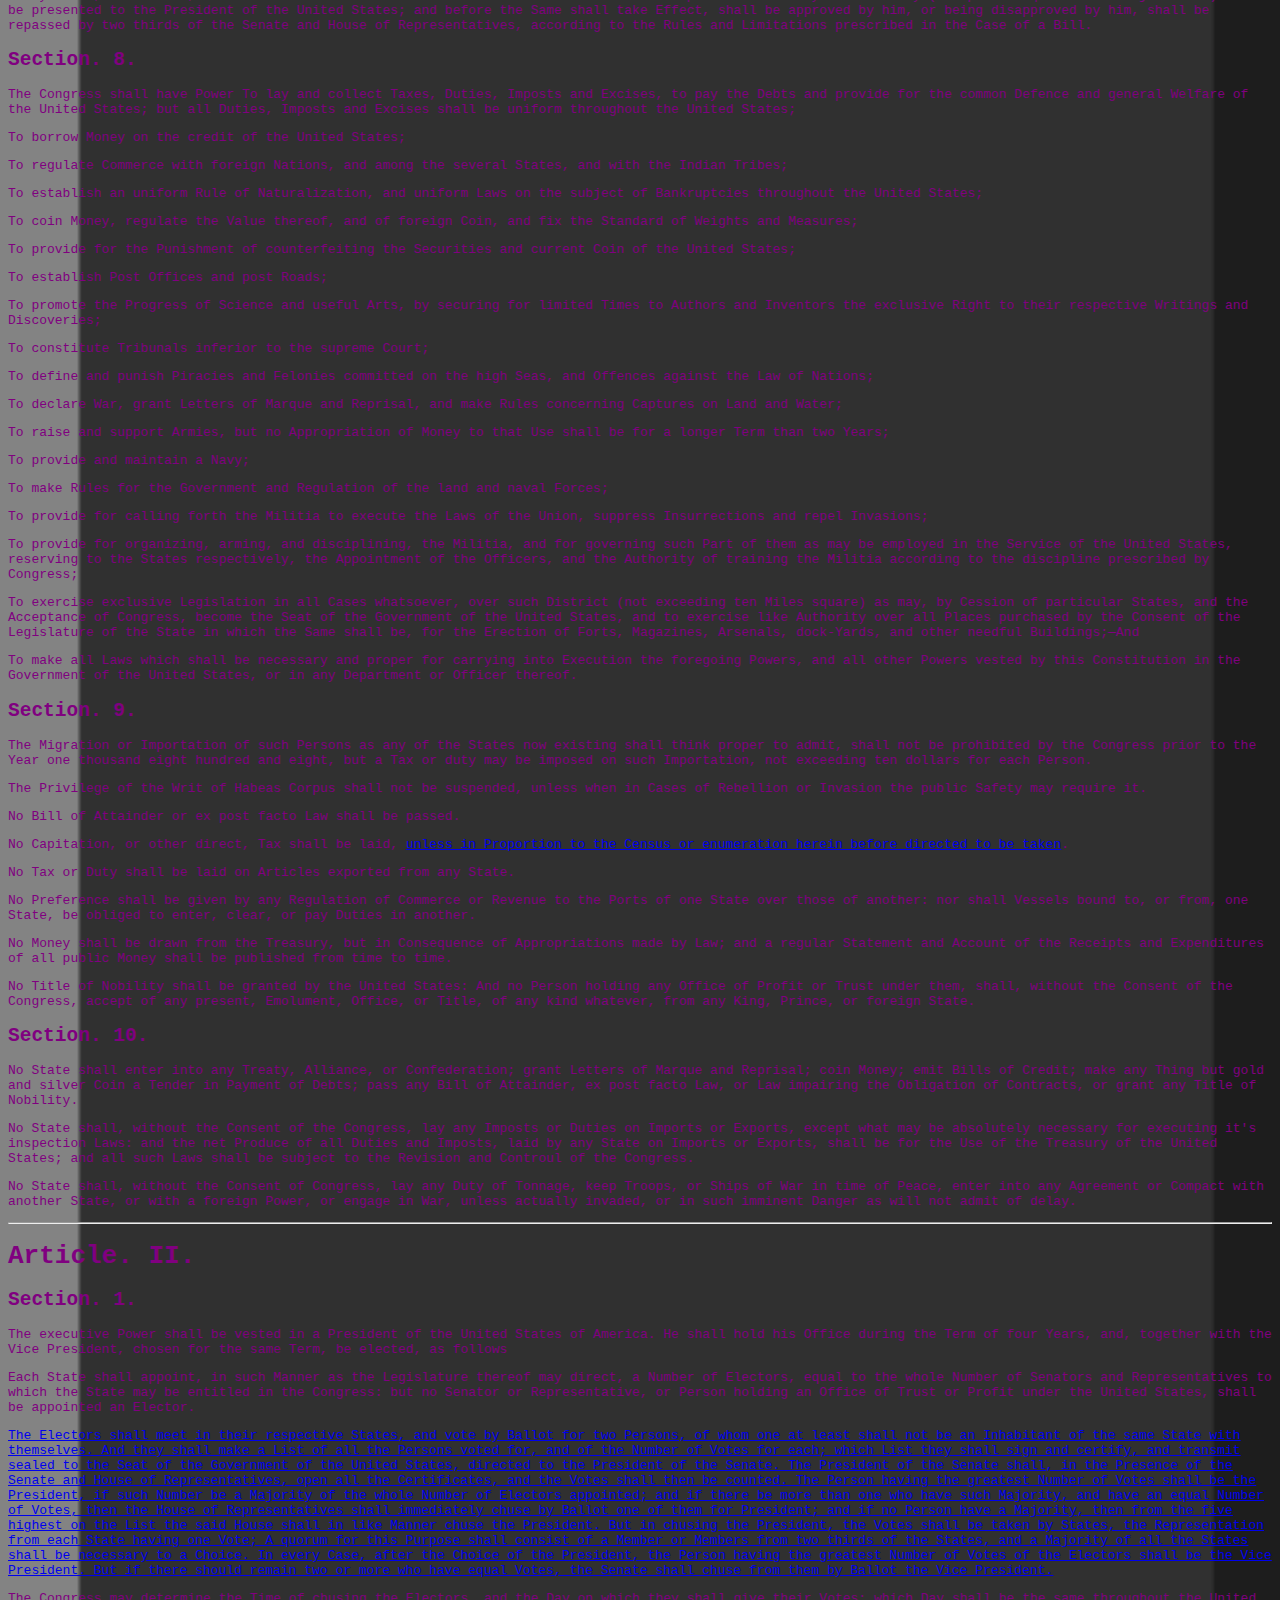
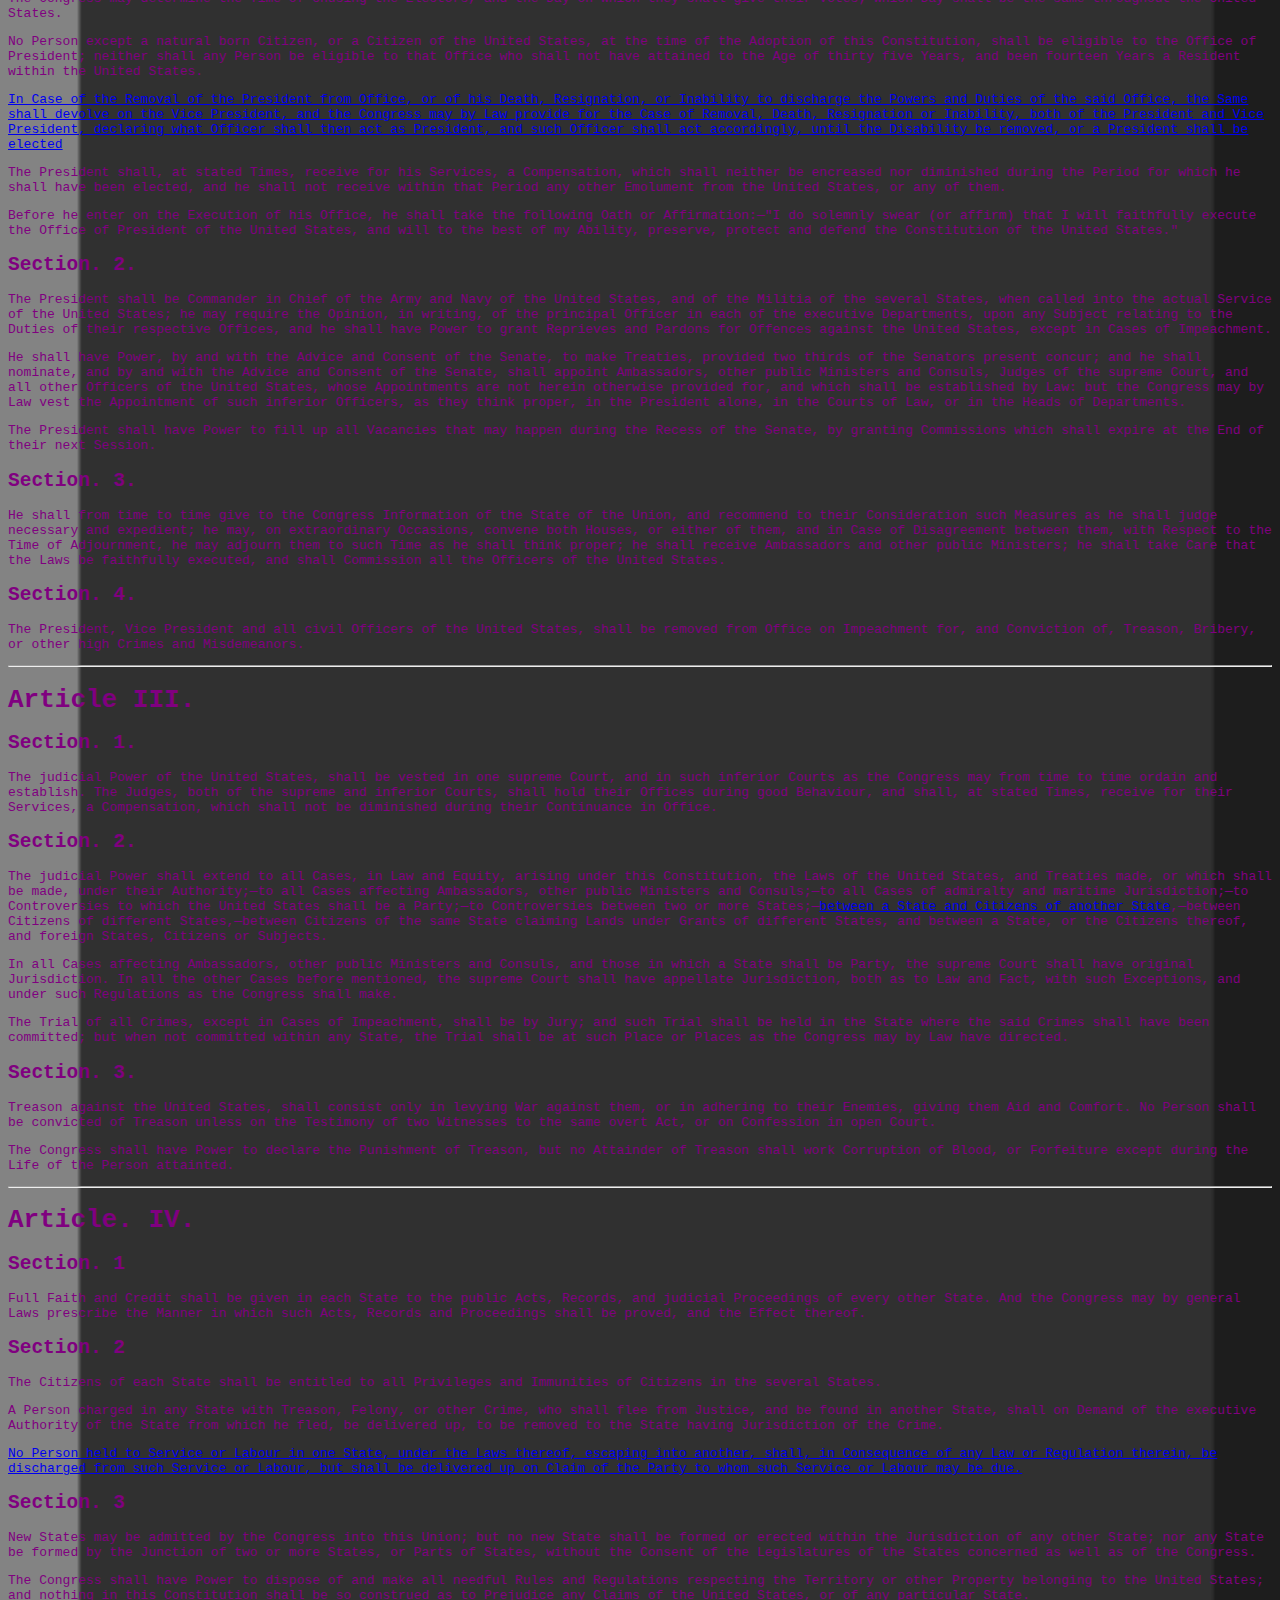
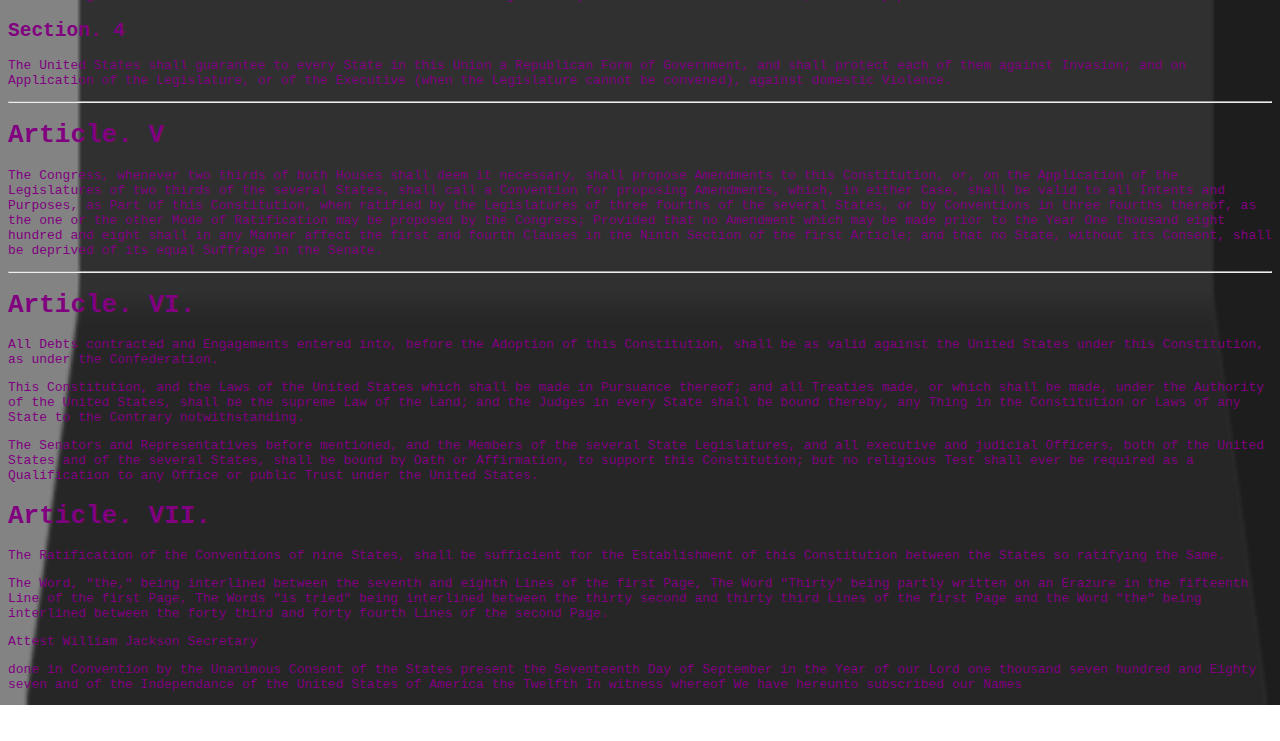
<file: uneit 4/constution/index.html>
<!DOCTYPE html>
<html lang="en">
<head>
    <meta charset="UTF-8">
    <title>United States Constitution</title>
	<style>
		body {
			color: purple;
			background-image: url("bg.png");
			background-size: 100% 100%;
			font-family: monospace;
		}
	</style>
</head>
<body>
    <hr>
    <p><b>We the People</b> of the United States, in Order to form a more perfect Union, establish Justice, insure domestic Tranquility, provide for the common defence, promote the general Welfare, and secure the Blessings of Liberty to ourselves and our Posterity, do ordain and establish this Constitution for the United States of America.</p>
    <hr>

    <h1>Article. I.</h1>
    <h2>Section. 1.</h2>
    <p>All legislative Powers herein granted shall be vested in a Congress of the United States, which shall consist of a Senate and House of Representatives.</p>
    <h2>Section. 2.</h2>
    <p>The House of Representatives shall be composed of Members chosen every second Year by the People of the several States, and the Electors in each State shall have the Qualifications requisite for Electors of the most numerous Branch of the State Legislature</p>
    <p>No Person shall be a Representative who shall not have attained to the Age of twenty five Years, and been seven Years a Citizen of the United States, and who shall not, when elected, be an Inhabitant of that State in which he shall be chosen.</p>
    <p><a href="http://www.archives.gov/exhibits/charters/constitution_amendments_11-27.html#14">Representatives and direct Taxes shall be apportioned among the several States which may be included within this Union, according to their respective Numbers, which shall be determined by adding to the whole Number of free Persons, including those bound to Service for a Term of Years, and excluding Indians not taxed, three fifths of all other Persons.</a>
    The actual Enumeration shall be made within three Years after the first Meeting of the Congress of the United States, and within every subsequent Term of ten Years, in such Manner as they shall by Law direct. The Number of Representatives shall not exceed one for every thirty Thousand, but each State shall have at Least one Representative; and until such enumeration shall be made, the State of New Hampshire shall be entitled to chuse three, Massachusetts eight, Rhode-Island and Providence Plantations one, Connecticut five, New-York six, New Jersey four, Pennsylvania eight, Delaware one, Maryland six, Virginia ten, North Carolina five, South Carolina five, and Georgia three.</p>
    <p>When vacancies happen in the Representation from any State, the Executive Authority thereof shall issue Writs of Election to fill such Vacancies.</p>
    <p>The House of Representatives shall chuse their Speaker and other Officers; and shall have the sole Power of Impeachment.</p>
    <h2>Section. 3.</h2>
    <p>The Senate of the United States shall be composed of two Senators from each State, <a href="http://www.archives.gov/exhibits/charters/constitution_amendments_11-27.html#17">chosen by the Legislature</a> thereof, for six Years; and each Senator shall have one Vote.</p>
    <p>Immediately after they shall be assembled in Consequence of the first Election, they shall be divided as equally as
        may be into three Classes. The Seats of the Senators of the first Class shall be vacated at the Expiration of the
        second Year, of the second Class at the Expiration of the fourth Year, and of the third Class at the Expiration of the
        sixth Year, so that one third may be chosen every second Year; <a href="http://www.archives.gov/exhibits/charters/constitution_amendments_11-27.html#17">and if Vacancies happen by Resignation, or
        otherwise, during the Recess of the Legislature of any State, the Executive thereof may make temporary
        Appointments until the next Meeting of the Legislature, which shall then fill such Vacancies.</a></p>
    <p>No Person shall be a Senator who shall not have attained to the Age of thirty Years, and been nine Years a Citizen of
        the United States, and who shall not, when elected, be an Inhabitant of that State for which he shall be chosen</p>
    <p>The Vice President of the United States shall be President of the Senate, but shall have no Vote, unless they be
        equally divided.</p>
    <p>The Senate shall chuse their other Officers, and also a President pro tempore, in the Absence of the Vice President,
        or when he shall exercise the Office of President of the United States.</p>
    <p>The Senate shall have the sole Power to try all Impeachments. When sitting for that Purpose, they shall be on Oath
        or Affirmation. When the President of the United States is tried, the Chief Justice shall preside: And no Person shall
        be convicted without the Concurrence of two thirds of the Members present.</p>
    <p>Judgment in Cases of Impeachment shall not extend further than to removal from Office, and disqualification to hold
        and enjoy any Office of honor, Trust or Profit under the United States: but the Party convicted shall nevertheless be
        liable and subject to Indictment, Trial, Judgment and Punishment, according to Law.</p>
    <h2>Section. 4.</h2>
    <p>The Times, Places and Manner of holding Elections for Senators and Representatives, shall be prescribed in each
        State by the Legislature thereof; but the Congress may at any time by Law make or alter such Regulations, except as
        to the Places of chusing Senators.</p>
    <p>The Congress shall assemble at least once in every Year, and such Meeting shall <a href="http://www.archives.gov/exhibits/charters/constitution_amendments_11-27.html#20">be on the first Monday in
        December</a>, unless they shall by Law appoint a different Day.</p>
    <h2>Section. 5.</h2>
    <p>Each House shall be the Judge of the Elections, Returns and Qualifications of its own Members, and a Majority of
        each shall constitute a Quorum to do Business; but a smaller Number may adjourn from day to day, and may be
        authorized to compel the Attendance of absent Members, in such Manner, and under such Penalties as each House
        may provide.</p>
    <p>Each House may determine the Rules of its Proceedings, punish its Members for disorderly Behaviour, and, with the
        Concurrence of two thirds, expel a Member.</p>
    <p>Each House shall keep a Journal of its Proceedings, and from time to time publish the same, excepting such Parts as
        may in their Judgment require Secrecy; and the Yeas and Nays of the Members of either House on any question
        shall, at the Desire of one fifth of those Present, be entered on the Journal.</p>
    <p>Neither House, during the Session of Congress, shall, without the Consent of the other, adjourn for more than three
        days, nor to any other Place than that in which the two Houses shall be sitting.</p>
    <h2>Section. 6.</h2>
    <p>The Senators and Representatives shall receive a Compensation for their Services, to be ascertained by Law, and
        paid out of the Treasury of the United States. They shall in all Cases, except Treason, Felony and Breach of the
        Peace, be privileged from Arrest during their Attendance at the Session of their respective Houses, and in going to
        and returning from the same; and for any Speech or Debate in either House, they shall not be questioned in any other
        Place.</p>
    <p>No Senator or Representative shall, during the Time for which he was elected, be appointed to any civil Office under
        the Authority of the United States, which shall have been created, or the Emoluments whereof shall have been
        encreased during such time; and no Person holding any Office under the United States, shall be a Member of either
        House during his Continuance in Office.</p>
    <h2>Section. 7.</h2>
    <p>All Bills for raising Revenue shall originate in the House of Representatives; but the Senate may propose or concur
        with Amendments as on other Bills.</p>
    <p>Every Bill which shall have passed the House of Representatives and the Senate, shall, before it become a Law, be
        presented to the President of the United States; If he approve he shall sign it, but if not he shall return it, with his
        Objections to that House in which it shall have originated, who shall enter the Objections at large on their Journal,
        and proceed to reconsider it. If after such Reconsideration two thirds of that House shall agree to pass the Bill, it shall
        be sent, together with the Objections, to the other House, by which it shall likewise be reconsidered, and if approved
        by two thirds of that House, it shall become a Law. But in all such Cases the Votes of both Houses shall be
        determined by yeas and Nays, and the Names of the Persons voting for and against the Bill shall be entered on the
        Journal of each House respectively. If any Bill shall not be returned by the President within ten Days (Sundays
        excepted) after it shall have been presented to him, the Same shall be a Law, in like Manner as if he had signed it,
        unless the Congress by their Adjournment prevent its Return, in which Case it shall not be a Law.</p>
    <p>Every Order, Resolution, or Vote to which the Concurrence of the Senate and House of Representatives may be
        necessary (except on a question of Adjournment) shall be presented to the President of the United States; and before
        the Same shall take Effect, shall be approved by him, or being disapproved by him, shall be repassed by two thirds of
        the Senate and House of Representatives, according to the Rules and Limitations prescribed in the Case of a Bill.</p>
    <h2>Section. 8.</h2>
    <p>The Congress shall have Power To lay and collect Taxes, Duties, Imposts and Excises, to pay the Debts and provide
        for the common Defence and general Welfare of the United States; but all Duties, Imposts and Excises shall be
        uniform throughout the United States;</p>
    <p>To borrow Money on the credit of the United States;</p>
    <p>To regulate Commerce with foreign Nations, and among the several States, and with the Indian Tribes;</p>
    <p>To establish an uniform Rule of Naturalization, and uniform Laws on the subject of Bankruptcies throughout the
        United States;</p>
    <p>To coin Money, regulate the Value thereof, and of foreign Coin, and fix the Standard of Weights and Measures;</p>
    <p>To provide for the Punishment of counterfeiting the Securities and current Coin of the United States;</p>
    <p>To establish Post Offices and post Roads;</p>
    <p>To promote the Progress of Science and useful Arts, by securing for limited Times to Authors and Inventors the
        exclusive Right to their respective Writings and Discoveries;</p>
    <p>To constitute Tribunals inferior to the supreme Court;</p>
    <p>To define and punish Piracies and Felonies committed on the high Seas, and Offences against the Law of Nations;</p>
    <p>To declare War, grant Letters of Marque and Reprisal, and make Rules concerning Captures on Land and Water;</p>
    <p>To raise and support Armies, but no Appropriation of Money to that Use shall be for a longer Term than two Years;</p>
    <p>To provide and maintain a Navy;</p>
    <p>To make Rules for the Government and Regulation of the land and naval Forces;</p>
    <p>To provide for calling forth the Militia to execute the Laws of the Union, suppress Insurrections and repel Invasions;</p>
    <p>To provide for organizing, arming, and disciplining, the Militia, and for governing such Part of them as may be
        employed in the Service of the United States, reserving to the States respectively, the Appointment of the Officers,
        and the Authority of training the Militia according to the discipline prescribed by Congress;</p>
    <p>To exercise exclusive Legislation in all Cases whatsoever, over such District (not exceeding ten Miles square) as
        may, by Cession of particular States, and the Acceptance of Congress, become the Seat of the Government of the
        United States, and to exercise like Authority over all Places purchased by the Consent of the Legislature of the State
        in which the Same shall be, for the Erection of Forts, Magazines, Arsenals, dock-Yards, and other needful
        Buildings;—And</p>
    <p>To make all Laws which shall be necessary and proper for carrying into Execution the foregoing Powers, and all other
        Powers vested by this Constitution in the Government of the United States, or in any Department or Officer thereof.</p>
    <h2>Section. 9.</h2>
    <p>The Migration or Importation of such Persons as any of the States now existing shall think proper to admit, shall not
        be prohibited by the Congress prior to the Year one thousand eight hundred and eight, but a Tax or duty may be
        imposed on such Importation, not exceeding ten dollars for each Person.</p>
    <p>The Privilege of the Writ of Habeas Corpus shall not be suspended, unless when in Cases of Rebellion or Invasion
        the public Safety may require it.</p>
    <p>No Bill of Attainder or ex post facto Law shall be passed.</p>
    <p>No Capitation, or other direct, Tax shall be laid, <a href="http://www.archives.gov/exhibits/charters/constitution_amendments_11-27.html#16">unless in Proportion to the Census or enumeration herein before
        directed to be taken</a>.</p>
    <p>No Tax or Duty shall be laid on Articles exported from any State.</p>
    <p>No Preference shall be given by any Regulation of Commerce or Revenue to the Ports of one State over those of
        another: nor shall Vessels bound to, or from, one State, be obliged to enter, clear, or pay Duties in another.</p>
    <p>No Money shall be drawn from the Treasury, but in Consequence of Appropriations made by Law; and a regular
        Statement and Account of the Receipts and Expenditures of all public Money shall be published from time to time.</p>
    <p>No Title of Nobility shall be granted by the United States: And no Person holding any Office of Profit or Trust under
        them, shall, without the Consent of the Congress, accept of any present, Emolument, Office, or Title, of any kind
        whatever, from any King, Prince, or foreign State.</p>

    <h2>Section. 10.</h2>
    <p>No State shall enter into any Treaty, Alliance, or Confederation; grant Letters of Marque and Reprisal; coin Money;
        emit Bills of Credit; make any Thing but gold and silver Coin a Tender in Payment of Debts; pass any Bill of Attainder,
        ex post facto Law, or Law impairing the Obligation of Contracts, or grant any Title of Nobility.</p>
    <p>No State shall, without the Consent of the Congress, lay any Imposts or Duties on Imports or Exports, except what
        may be absolutely necessary for executing it's inspection Laws: and the net Produce of all Duties and Imposts, laid by
        any State on Imports or Exports, shall be for the Use of the Treasury of the United States; and all such Laws shall be
        subject to the Revision and Controul of the Congress.</p>
    <p>No State shall, without the Consent of Congress, lay any Duty of Tonnage, keep Troops, or Ships of War in time of
        Peace, enter into any Agreement or Compact with another State, or with a foreign Power, or engage in War, unless
        actually invaded, or in such imminent Danger as will not admit of delay.</p>
    
    <hr>
    <h1>Article. II.</h1>
    <h2>Section. 1.</h2>
    <p>The executive Power shall be vested in a President of the United States of America. He shall hold his Office during
        the Term of four Years, and, together with the Vice President, chosen for the same Term, be elected, as follows</p>
    <p>Each State shall appoint, in such Manner as the Legislature thereof may direct, a Number of Electors, equal to the
        whole Number of Senators and Representatives to which the State may be entitled in the Congress: but no Senator
        or Representative, or Person holding an Office of Trust or Profit under the United States, shall be appointed an
        Elector.</p>
    <p><a href="http://www.archives.gov/exhibits/charters/constitution_amendments_11-27.html#12">The Electors shall meet in their respective States, and vote by Ballot for two Persons, of whom one at least shall not
        be an Inhabitant of the same State with themselves. And they shall make a List of all the Persons voted for, and of
        the Number of Votes for each; which List they shall sign and certify, and transmit sealed to the Seat of the
        Government of the United States, directed to the President of the Senate. The President of the Senate shall, in the
        Presence of the Senate and House of Representatives, open all the Certificates, and the Votes shall then be counted.
        The Person having the greatest Number of Votes shall be the President, if such Number be a Majority of the whole
        Number of Electors appointed; and if there be more than one who have such Majority, and have an equal Number of
        Votes, then the House of Representatives shall immediately chuse by Ballot one of them for President; and if no
        Person have a Majority, then from the five highest on the List the said House shall in like Manner chuse the
        President. But in chusing the President, the Votes shall be taken by States, the Representation from each State
        having one Vote; A quorum for this Purpose shall consist of a Member or Members from two thirds of the States, and
        a Majority of all the States shall be necessary to a Choice. In every Case, after the Choice of the President, the
        Person having the greatest Number of Votes of the Electors shall be the Vice President. But if there should remain
        two or more who have equal Votes, the Senate shall chuse from them by Ballot the Vice President.</a></p>
    <p>The Congress may determine the Time of chusing the Electors, and the Day on which they shall give their Votes;
        which Day shall be the same throughout the United States.</p>
    <p>No Person except a natural born Citizen, or a Citizen of the United States, at the time of the Adoption of this
        Constitution, shall be eligible to the Office of President; neither shall any Person be eligible to that Office who shall
        not have attained to the Age of thirty five Years, and been fourteen Years a Resident within the United States.</p>
    <p><a href="http://www.archives.gov/exhibits/charters/constitution_amendments_11-27.html#25">In Case of the Removal of the President from Office, or of his Death, Resignation, or Inability to discharge the Powers
        and Duties of the said Office, the Same shall devolve on the Vice President, and the Congress may by Law provide
        for the Case of Removal, Death, Resignation or Inability, both of the President and Vice President, declaring what
        Officer shall then act as President, and such Officer shall act accordingly, until the Disability be removed, or a
        President shall be elected</a></p>
    <p>The President shall, at stated Times, receive for his Services, a Compensation, which shall neither be encreased nor
        diminished during the Period for which he shall have been elected, and he shall not receive within that Period any
        other Emolument from the United States, or any of them.</p>
    <p>Before he enter on the Execution of his Office, he shall take the following Oath or Affirmation:—"I do solemnly swear
        (or affirm) that I will faithfully execute the Office of President of the United States, and will to the best of my Ability,
        preserve, protect and defend the Constitution of the United States."</p>
    
    <h2>Section. 2.</h2>
    <p>The President shall be Commander in Chief of the Army and Navy of the United States, and of the Militia of the
        several States, when called into the actual Service of the United States; he may require the Opinion, in writing, of the
        principal Officer in each of the executive Departments, upon any Subject relating to the Duties of their respective
        Offices, and he shall have Power to grant Reprieves and Pardons for Offences against the United States, except in
        Cases of Impeachment.</p>
    <p>He shall have Power, by and with the Advice and Consent of the Senate, to make Treaties, provided two thirds of the
        Senators present concur; and he shall nominate, and by and with the Advice and Consent of the Senate, shall
        appoint Ambassadors, other public Ministers and Consuls, Judges of the supreme Court, and all other Officers of the
        United States, whose Appointments are not herein otherwise provided for, and which shall be established by Law: but
        the Congress may by Law vest the Appointment of such inferior Officers, as they think proper, in the President alone,
        in the Courts of Law, or in the Heads of Departments.</p>
    <p>The President shall have Power to fill up all Vacancies that may happen during the Recess of the Senate, by granting
        Commissions which shall expire at the End of their next Session.</p>
    
    <h2>Section. 3.</h2>
    <p>He shall from time to time give to the Congress Information of the State of the Union, and recommend to their
        Consideration such Measures as he shall judge necessary and expedient; he may, on extraordinary Occasions,
        convene both Houses, or either of them, and in Case of Disagreement between them, with Respect to the Time of
        Adjournment, he may adjourn them to such Time as he shall think proper; he shall receive Ambassadors and other
        public Ministers; he shall take Care that the Laws be faithfully executed, and shall Commission all the Officers of the
        United States.</p>

    <h2>Section. 4.</h2>
    <p>The President, Vice President and all civil Officers of the United States, shall be removed from Office on
        Impeachment for, and Conviction of, Treason, Bribery, or other high Crimes and Misdemeanors.</p>
    
    <hr>
    <h1>Article III.</h1>
    <h2>Section. 1.</h2>
    <p>The judicial Power of the United States, shall be vested in one supreme Court, and in such inferior Courts as the
        Congress may from time to time ordain and establish. The Judges, both of the supreme and inferior Courts, shall hold
        their Offices during good Behaviour, and shall, at stated Times, receive for their Services, a Compensation, which
        shall not be diminished during their Continuance in Office.</p>
    
    <h2>Section. 2.</h2>
    <p>The judicial Power shall extend to all Cases, in Law and Equity, arising under this Constitution, the Laws of the United
        States, and Treaties made, or which shall be made, under their Authority;—to all Cases affecting Ambassadors, other
        public Ministers and Consuls;—to all Cases of admiralty and maritime Jurisdiction;—to Controversies to which the
        United States shall be a Party;—to Controversies between two or more States;—<a href="http://www.archives.gov/exhibits/charters/constitution_amendments_11-27.html#11">between a State and Citizens of
        another State</a>,—between Citizens of different States,—between Citizens of the same State claiming Lands under
        Grants of different States, and between a State, or the Citizens thereof, and foreign States, Citizens or Subjects.</p>
    <p>In all Cases affecting Ambassadors, other public Ministers and Consuls, and those in which a State shall be Party,
        the supreme Court shall have original Jurisdiction. In all the other Cases before mentioned, the supreme Court shall
        have appellate Jurisdiction, both as to Law and Fact, with such Exceptions, and under such Regulations as the
        Congress shall make.</p>
    <p>The Trial of all Crimes, except in Cases of Impeachment, shall be by Jury; and such Trial shall be held in the State
        where the said Crimes shall have been committed; but when not committed within any State, the Trial shall be at
        such Place or Places as the Congress may by Law have directed.</p>
    
    <h2>Section. 3.</h2>
    <p>Treason against the United States, shall consist only in levying War against them, or in adhering to their Enemies,
        giving them Aid and Comfort. No Person shall be convicted of Treason unless on the Testimony of two Witnesses to
        the same overt Act, or on Confession in open Court.</p>
    <p>The Congress shall have Power to declare the Punishment of Treason, but no Attainder of Treason shall work
        Corruption of Blood, or Forfeiture except during the Life of the Person attainted.</p>
    
    <hr>
    <h1>Article. IV.</h1>
    <h2>Section. 1</h2>
    <p>Full Faith and Credit shall be given in each State to the public Acts, Records, and judicial Proceedings of every other
        State. And the Congress may by general Laws prescribe the Manner in which such Acts, Records and Proceedings
        shall be proved, and the Effect thereof.</p>

    <h2>Section. 2</h2>
    <p>The Citizens of each State shall be entitled to all Privileges and Immunities of Citizens in the several States.</p>
    <p>A Person charged in any State with Treason, Felony, or other Crime, who shall flee from Justice, and be found in
        another State, shall on Demand of the executive Authority of the State from which he fled, be delivered up, to be
        removed to the State having Jurisdiction of the Crime.</p>
    <p><a href="http://www.archives.gov/exhibits/charters/constitution_amendments_11-27.html#13">No Person held to Service or Labour in one State, under the Laws thereof, escaping into another, shall, in
        Consequence of any Law or Regulation therein, be discharged from such Service or Labour, but shall be delivered up
        on Claim of the Party to whom such Service or Labour may be due.</a></p>

    <h2>Section. 3</h2>
    <p>New States may be admitted by the Congress into this Union; but no new State shall be formed or erected within the
        Jurisdiction of any other State; nor any State be formed by the Junction of two or more States, or Parts of States,
        without the Consent of the Legislatures of the States concerned as well as of the Congress.</p>
    <p>The Congress shall have Power to dispose of and make all needful Rules and Regulations respecting the Territory or
        other Property belonging to the United States; and nothing in this Constitution shall be so construed as to Prejudice
        any Claims of the United States, or of any particular State.</p>
    
    <h2>Section. 4</h2>
    <p>The United States shall guarantee to every State in this Union a Republican Form of Government, and shall protect
        each of them against Invasion; and on Application of the Legislature, or of the Executive (when the Legislature cannot
        be convened), against domestic Violence.</p>
    
    <hr>
    <h1>Article. V</h1>
    <p>The Congress, whenever two thirds of both Houses shall deem it necessary, shall propose Amendments to this
        Constitution, or, on the Application of the Legislatures of two thirds of the several States, shall call a Convention for
        proposing Amendments, which, in either Case, shall be valid to all Intents and Purposes, as Part of this Constitution,
        when ratified by the Legislatures of three fourths of the several States, or by Conventions in three fourths thereof, as
        the one or the other Mode of Ratification may be proposed by the Congress; Provided that no Amendment which may
        be made prior to the Year One thousand eight hundred and eight shall in any Manner affect the first and fourth
        Clauses in the Ninth Section of the first Article; and that no State, without its Consent, shall be deprived of its equal
        Suffrage in the Senate.</p>

    <hr>
    <h1>Article. VI.</h1>
    <p>All Debts contracted and Engagements entered into, before the Adoption of this Constitution, shall be as valid against
        the United States under this Constitution, as under the Confederation.</p>
    <p>This Constitution, and the Laws of the United States which shall be made in Pursuance thereof; and all Treaties
        made, or which shall be made, under the Authority of the United States, shall be the supreme Law of the Land; and
        the Judges in every State shall be bound thereby, any Thing in the Constitution or Laws of any State to the Contrary
        notwithstanding.</p>
    <p>The Senators and Representatives before mentioned, and the Members of the several State Legislatures, and all
        executive and judicial Officers, both of the United States and of the several States, shall be bound by Oath or
        Affirmation, to support this Constitution; but no religious Test shall ever be required as a Qualification to any Office or
        public Trust under the United States.</p>
  
    <h1>Article. VII.</h1>
    <p>The Ratification of the Conventions of nine States, shall be sufficient for the Establishment of this Constitution
        between the States so ratifying the Same.</p>
    <p>The Word, "the," being interlined between the seventh and eighth Lines of the first Page, The Word "Thirty" being
        partly written on an Erazure in the fifteenth Line of the first Page, The Words "is tried" being interlined between the
        thirty second and thirty third Lines of the first Page and the Word "the" being interlined between the forty third and
        forty fourth Lines of the second Page.</p>

    <p>Attest William Jackson Secretary</p>
    <p>done in Convention by the Unanimous Consent of the States present the Seventeenth Day of September in the Year
        of our Lord one thousand seven hundred and Eighty seven and of the Independance of the United States of America
        the Twelfth In witness whereof We have hereunto subscribed our Names</p>
</body>
</html>
</file>
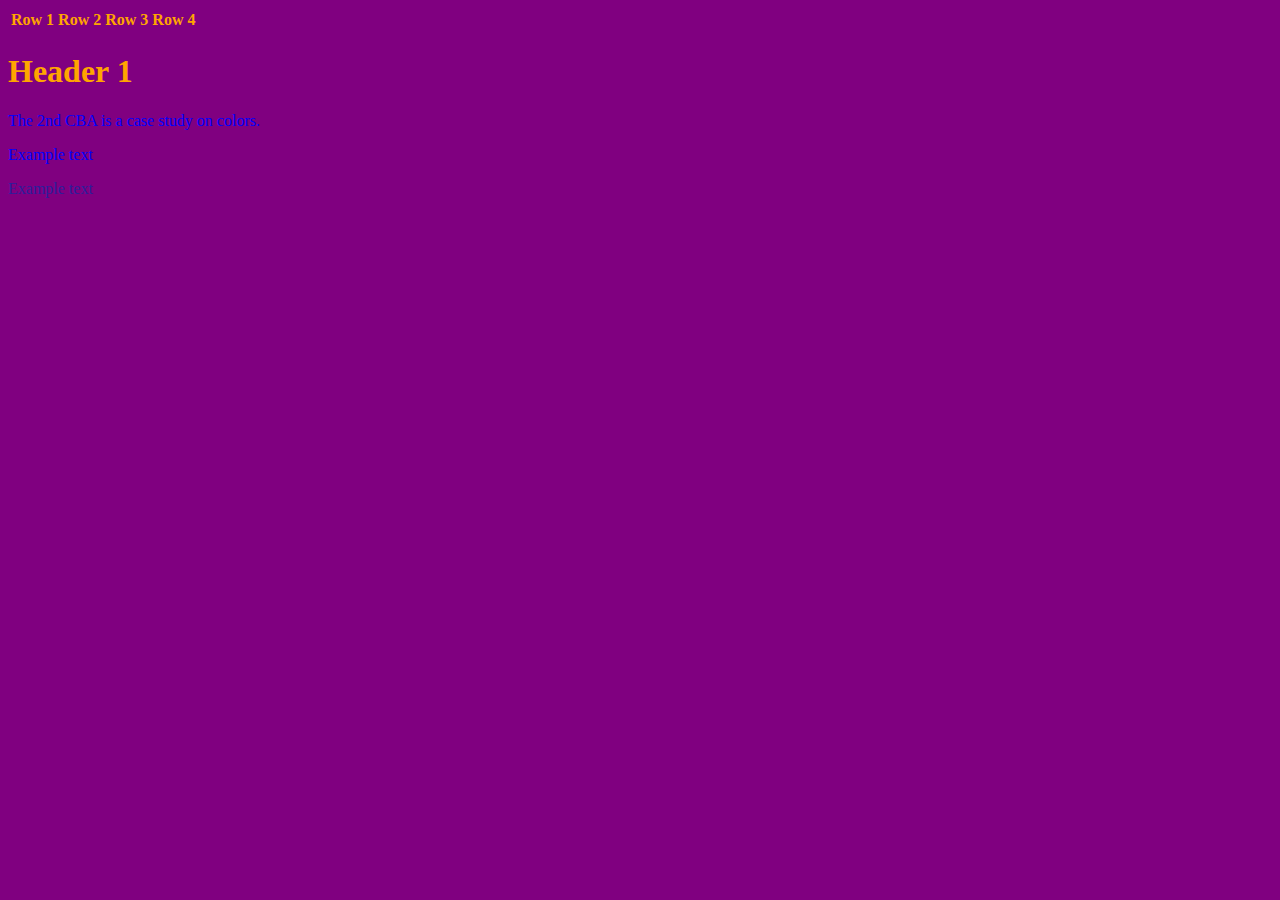
<file: uneit 4/m2/index.html>
<!DOCTYPE html>
<html lang="en">
<head>
    <meta charset="UTF-8">
    <title>CBA colors</title>
    <link rel="stylesheet" href="color_cba.css">
</head>
  <body>
    <table>
        <tr>
            <th><a>Row 1</a></th>
            <th><a>Row 2</a></th>
            <th><a>Row 3</a></th>
            <th><a>Row 4</a></th>
        </tr>
    </table>
    <h1>Header 1</h1>
      <p>The 2nd CBA is a case study on colors.</p>
      <p>Example text</p>
      <p class="accent">Example text</p>
  </body>
</html>
</file>
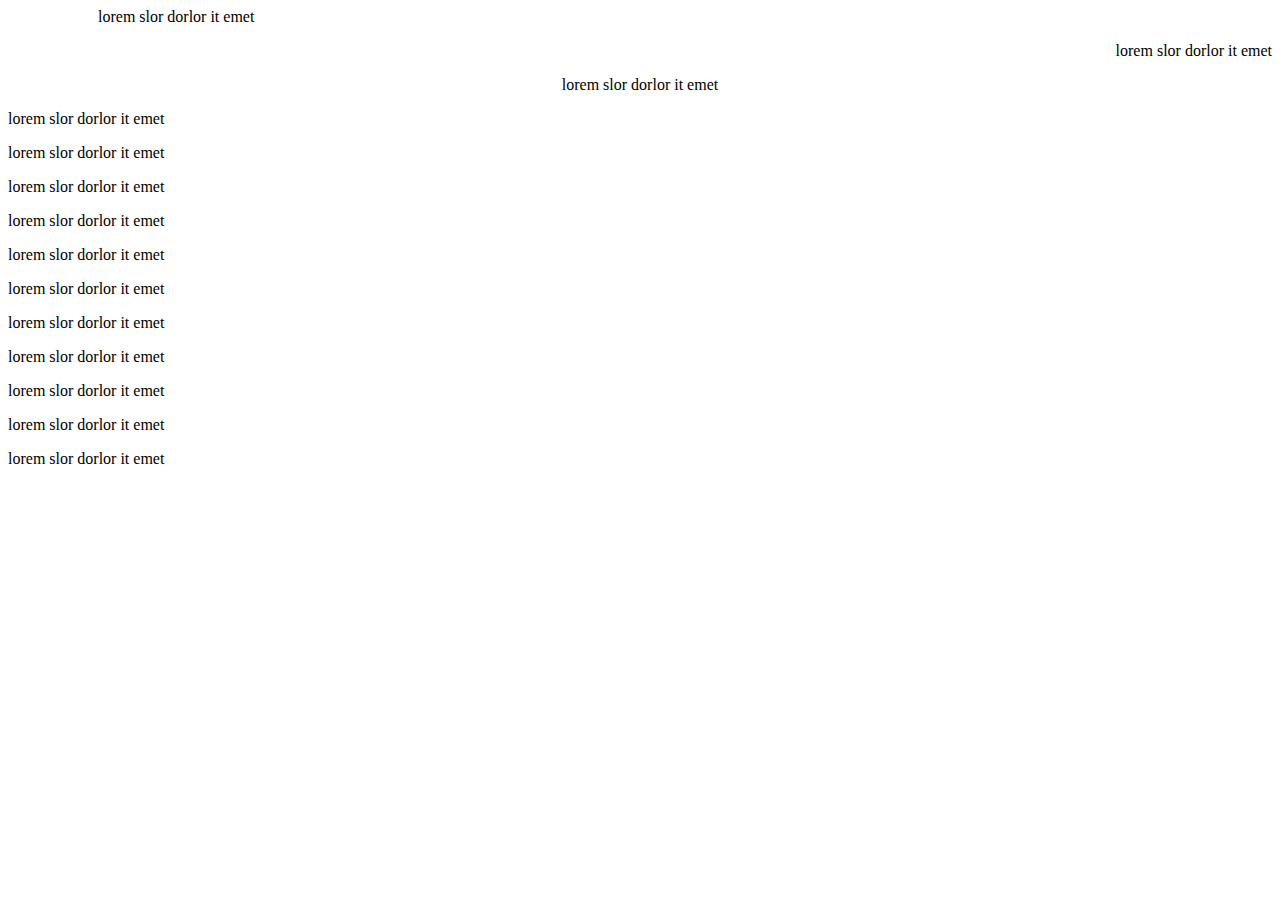
<file: uneit 4/positon/index.html>
<html>
<head>
<title>text positn</title>
</head>
<body>
		<p style="text-align: left; text-indent: 90px">lorem slor dorlor it emet</p>
			<p style="text-align: right">lorem slor dorlor it emet</p>
				<p style="text-align: center">lorem slor dorlor it emet</p>
					<p style="text-align: justify">lorem slor dorlor it emet</p>
	
	
<p style="vertical-align: baseline">lorem slor dorlor it emet</p>
<p style="vertical-align: sub">lorem slor dorlor it emet</p>
<p style="vertical-align: super">lorem slor dorlor it emet</p>
<p style="vertical-align: top">lorem slor dorlor it emet</p>
<p style="vertical-align: text-top">lorem slor dorlor it emet</p>
<p style="vertical-align: middle">lorem slor dorlor it emet</p>
<p style="vertical-align: bottom">lorem slor dorlor it emet</p>
<p style="vertical-align: text-bottom">lorem slor dorlor it emet</p>
<p style="vertical-align: -50px">lorem slor dorlor it emet</p>
<p style="vertical-align: 20%">lorem slor dorlor it emet</p>
</body>
</html>
</file>
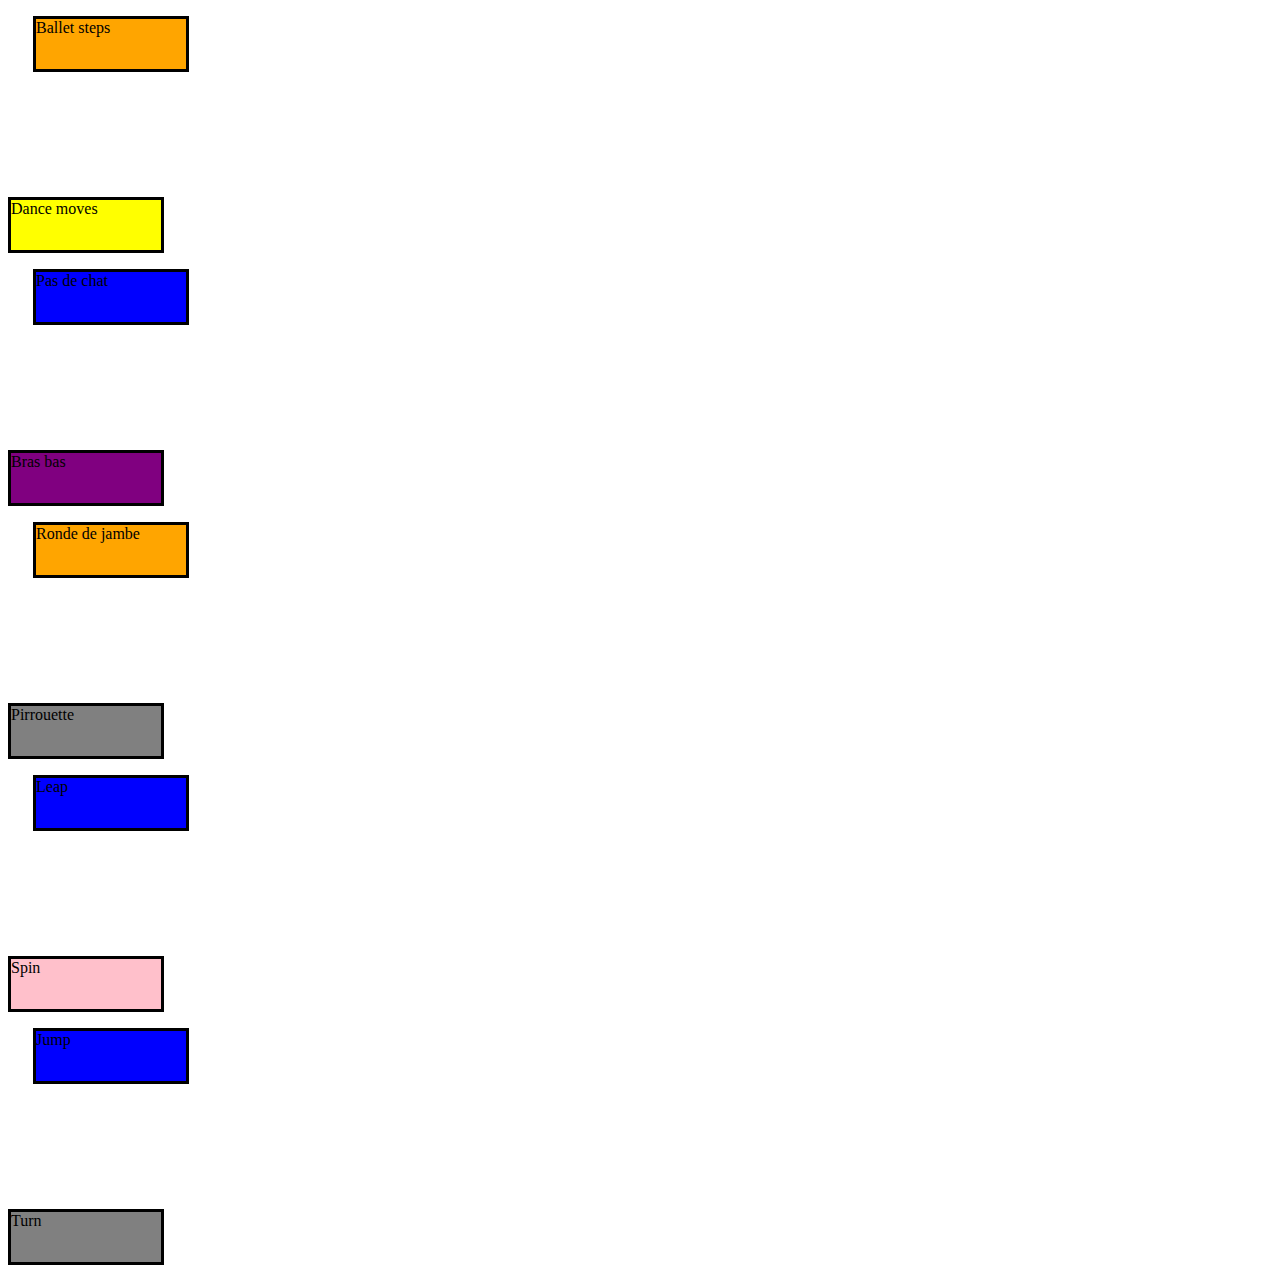
<file: unt8/poosit/index.html>
<!DOCTYPE html>

<html lang="en">
  <head>
    <meta charset="utf-8">
    <title>CSS box model</title>
    
    <style>
      section1{
        background-color: red; 
        width: 300px; 
        height: 300px; 
      }
      #p1{
        background-color: orange;
        width: 150px;
        height: 50px;
        border: 3px solid black;
        margin-left: 25px;
        margin-bottom: 125px;
      }
      #p2{
        background-color: yellow;
        width: 150px;
        height: 50px;
        border: 3px solid black;
      }
       section2{
        background-color: green; 
        width: 300px; 
        height: 300px; 
      }
      #p3{
        background-color: blue;
        width: 150px;
        height: 50px;
        border: 3px solid black;
        margin-left: 25px;
        margin-bottom: 125px;
      }
      #p4{
        background-color: purple;
        width: 150px; 
        height: 50px; 
        border: 3px solid black;
      }
       section3{
        background-color: red; 
        width: 300px; 
        height: 300px; 
      }
      #p5{
        background-color: orange;
        width: 150px;
        height: 50px;
        border: 3px solid black;
        margin-left: 25px;
        margin-bottom: 125px;
      }
      #p6{
        background-color: grey;
        width: 150px;
        height: 50px;
        border: 3px solid black;
      }
       section4{
        background-color: red; 
        width: 300px;
        height: 300px;
      }
      #p7{
        background-color: blue;
        width: 150px;
        height: 50px;
        border: 3px solid black;
        margin-left: 25px;
        margin-bottom: 125px;
      }
      #p8{
        background-color: pink;
        width: 150px;
        height: 50px;
        border: 3px solid black;
      }
       section5{
        background-color: blue; 
        width: 300px;
        height: 300px;
      }
      #p9{
        background-color: blue;
        width: 150px;
        height: 50px;
        border: 3px solid black;
        margin-left: 25px;
        margin-bottom: 125px;
      }
      #p10{
        background-color: grey;
        width: 150px;
        height: 50px;
        border: 3px solid black;
      }
    </style>
  </head>
  
  <body>
    <section1>
      <p id="p1">Ballet steps</p>
      <p id="p2">Dance moves</p>
    </section1>
    
    <section2>
      <p id="p3">Pas de chat</p>
      <p id="p4">Bras bas</p>
    </section2>
    
    <section3>
      <p id="p5">Ronde de jambe</p>
      <p id="p6">Pirrouette</p>
    </section3>
    
    <section4>
      <p id="p7">Leap</p>
      <p id="p8">Spin</p>
    </section4>
    
     <section5>
      <p id="p9">Jump</p>
      <p id="p10">Turn</p>
    </section5>
        
  </body>
</html>
</file>
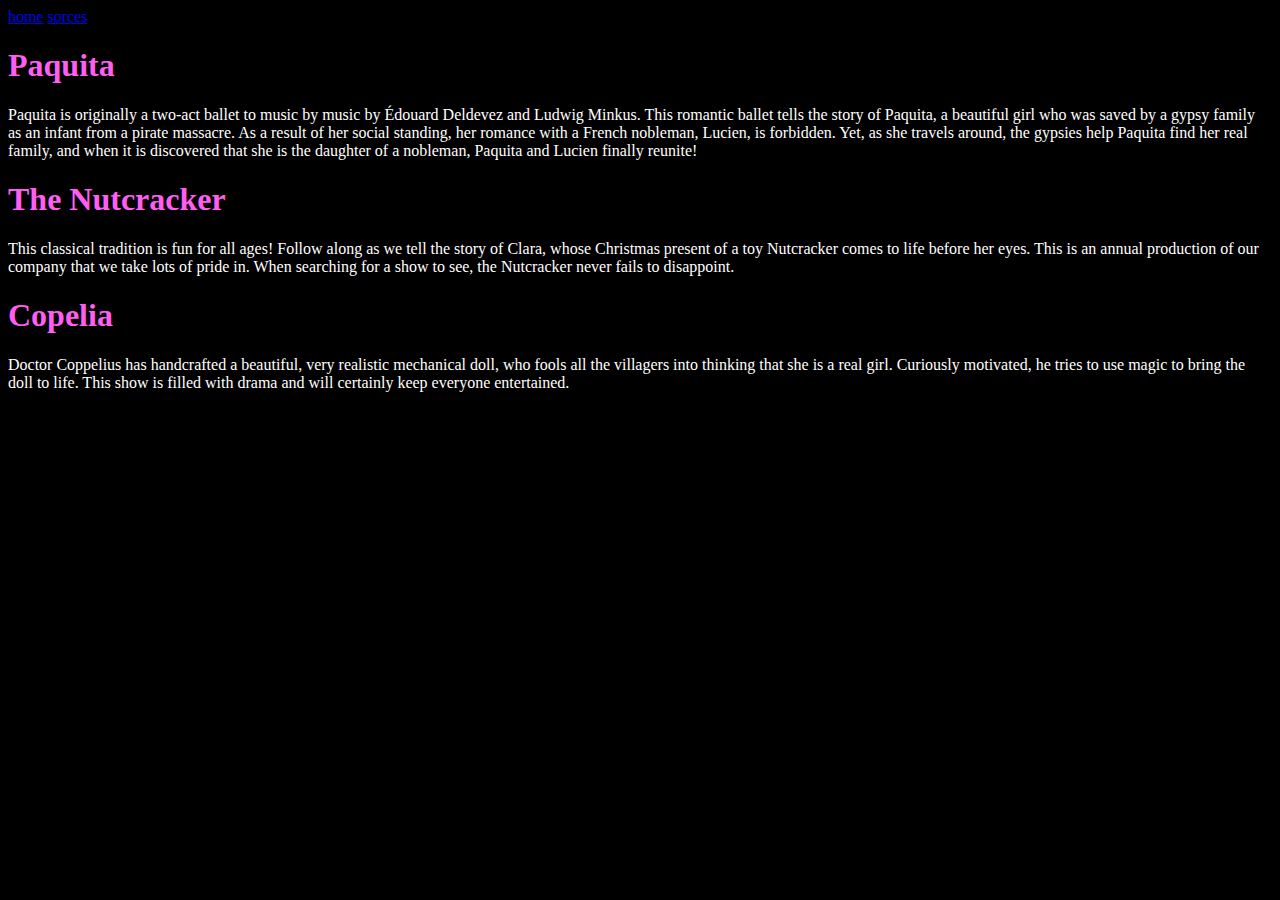
<file: six/a.html>
<html>
<head><title>Genovay Ballet</title>
<style>
	body {
		background: black;
		color: white;
		font-family: serif
	}

	h1 {
		color: #FF5EF1;
		font-family: cursive;
	}
</style>
</head>
<body>
<nav>
	<a href="index.html">home</a>
	<a href="sorces.html">sorces</a>
</nav>
<h1>Paquita</h1>
Paquita is originally a two-act ballet to music by music by Édouard Deldevez and Ludwig Minkus. This romantic ballet tells the story of Paquita, a beautiful girl who was saved by a gypsy family as an infant from a pirate massacre. As a result of her social standing, her romance with a French nobleman, Lucien, is forbidden. Yet, as she travels around, the gypsies help Paquita find her real family, and when it is discovered that she is the daughter of a nobleman, Paquita and Lucien finally reunite!</p>

<h1>The Nutcracker</h1>
This classical tradition is fun for all ages! Follow along as we tell the story of Clara, whose Christmas present of a toy Nutcracker comes to life before her eyes. This is an annual production of our company that we take lots of pride in. When searching for a show to see, the Nutcracker never fails to disappoint.</p>

<h1>Copelia</h1>
<p>Doctor Coppelius has handcrafted a beautiful, very realistic mechanical doll, who fools all the villagers into thinking that she is a real girl. Curiously motivated, he tries to use magic to bring the doll to life. This show is filled with drama and will certainly keep everyone entertained.</p>
</body>
</html>
</file>
<file: uneit 4/About_Me.css>
.s {
    font-size: 14pt;
}
</file>
<file: uneit 4/m2/color_cba.css>
body {
    background-color: purple;
}

a {
    color: orange;
}

h1 {
    color: orange;
}

.accent {
    color: #2c1f9c;
}

p {
    color: blue;
}
</file>
